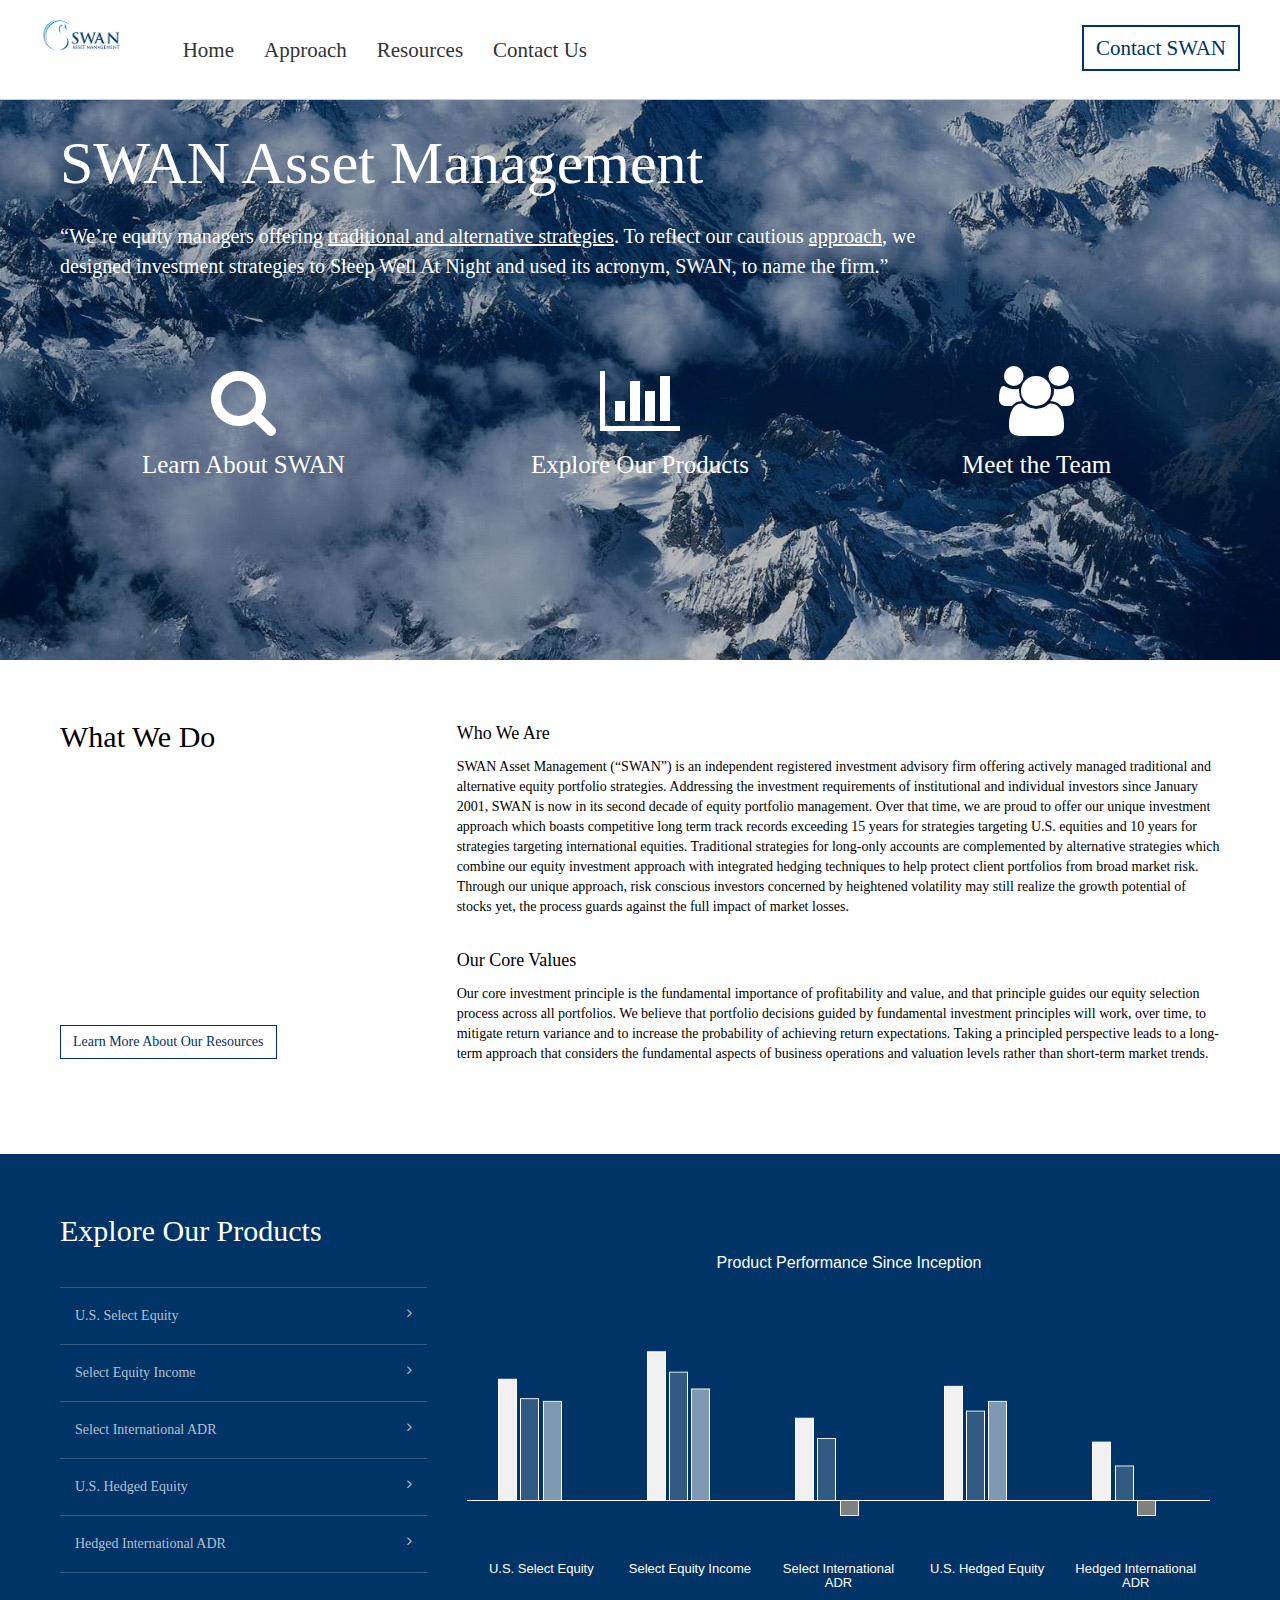
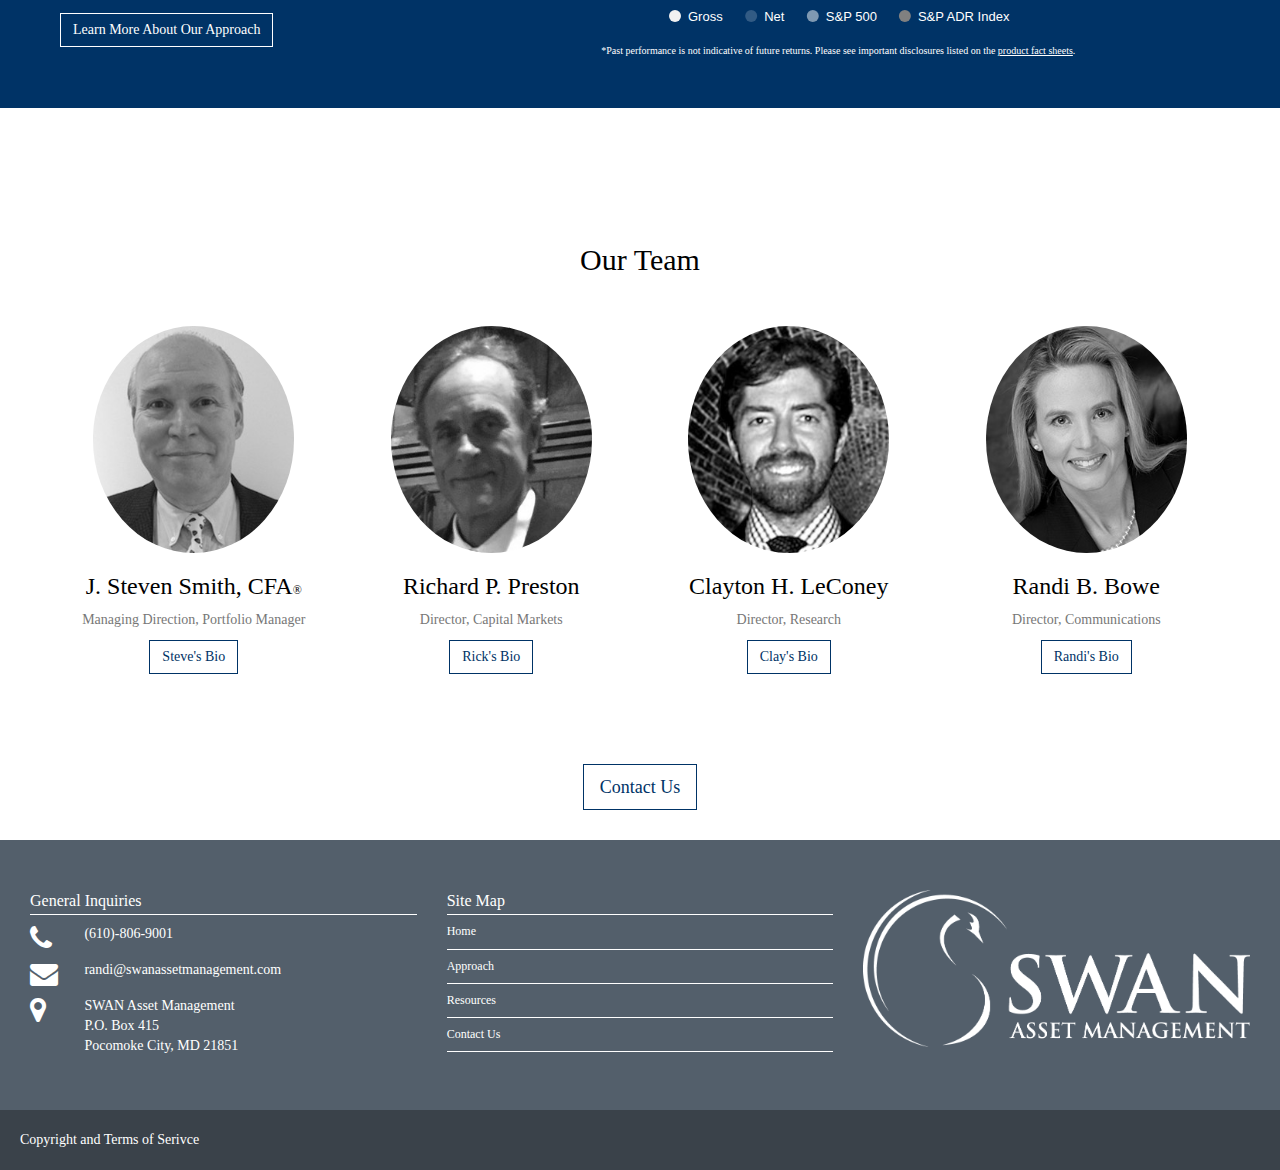
<file: index.html>
<!DOCTYPE html>
<html lang="en">
<head>
    <meta charset="utf-8">
    <meta http-equiv="X-UA-Compatible" content="IE=edge">
    <meta name="viewport" content="width=device-width, initial-scale=1">
    <!-- The above 3 meta tags *must* come first in the head; any other head content must come *after* these tags -->
    <meta name="description" content="">
    <meta name="author" content="">
    <!--<link rel="apple-touch-icon" sizes="57x57" href="/apple-icon-57x57.png">-->
    <!--<link rel="apple-touch-icon" sizes="60x60" href="/apple-icon-60x60.png">-->
    <!--<link rel="apple-touch-icon" sizes="72x72" href="/apple-icon-72x72.png">-->
    <!--<link rel="apple-touch-icon" sizes="76x76" href="/apple-icon-76x76.png">-->
    <!--<link rel="apple-touch-icon" sizes="114x114" href="/apple-icon-114x114.png">-->
    <!--<link rel="apple-touch-icon" sizes="120x120" href="/apple-icon-120x120.png">-->
    <!--<link rel="apple-touch-icon" sizes="144x144" href="/apple-icon-144x144.png">-->
    <!--<link rel="apple-touch-icon" sizes="152x152" href="/apple-icon-152x152.png">-->
    <!--<link rel="apple-touch-icon" sizes="180x180" href="/apple-icon-180x180.png">-->
    <!--<link rel="icon" type="image/png" sizes="192x192"  href="/android-icon-192x192.png">-->
    <!--<link rel="icon" type="image/png" sizes="32x32" href="/favicon-32x32.png">-->
    <!--<link rel="icon" type="image/png" sizes="96x96" href="/favicon-96x96.png">-->
    <!--<link rel="icon" type="image/png" sizes="16x16" href="/favicon-16x16.png">-->
    <!--<link rel="manifest" href="/manifest.json">-->
    <!--<meta name="msapplication-TileColor" content="#ffffff">-->
    <!--<meta name="msapplication-TileImage" content="/ms-icon-144x144.png">-->
    <!--<meta name="theme-color" content="#ffffff">-->

    <title>SWAN Asset Management</title>

    <!-- Bootstrap core CSS -->
    <link href="css/reset.css" rel="stylesheet">
    <!--<link href="https://fonts.googleapis.com/css?family=Roboto:300,400" rel="stylesheet">-->
    <link href="libraries/font-awesome/css/font-awesome.min.css" rel="stylesheet">
    <link href="css/bootstrap.min.css" rel="stylesheet">
    <link href="css/swan-styles.css" rel="stylesheet">
    <style>
        .data .col-sm-8 {
            position: relative;
        }
        .se-bio {
            position: absolute;
            background: #003366;
            right:20px;
            top:100px;
            width:72%;
            padding:10px 10px 10px 10px;
        }
    </style>
</head>

<body>

<nav id="mainNav" class="navbar navbar-default navbar-fixed-top">
    <div class="container-fluid" style="padding:0 40px;">
        <!-- Brand and toggle get grouped for better mobile display -->
        <div class="navbar-header">
            <button type="button" class="navbar-toggle collapsed" data-toggle="collapse" data-target="#bs-example-navbar-collapse-1">
                <span class="sr-only">Toggle navigation</span>
                <span class="icon-bar"></span>
                <span class="icon-bar"></span>
                <span class="icon-bar"></span>
            </button>
            <a class="navbar-brand page-scroll" href="/index.html"><img height="40px" src="img/swan-logos/Swan.png"></a>
        </div>

        <!-- Collect the nav links, forms, and other content for toggling -->
        <div class="collapse navbar-collapse" id="bs-example-navbar-collapse-1">
            <ul class="nav navbar-nav navbar-left">
                <li>
                    <a href="index.html">Home</a>
                </li>
                <li>
                    <a href="approach.html">Approach</a>
                </li>
                <li>
                    <a href="resources.html">Resources</a>
                </li>
                <li>
                    <a href="contactus.html">Contact Us</a>
                </li>
            </ul>
            <a class="btn btn-primary navButton pull-right" href="contactus.html" role="button">Contact SWAN</a>
        </div>
        <!-- /.navbar-collapse -->
    </div>
    <!-- /.container-fluid -->
</nav>
<div class="container-fluid">
    <div class="jumbotron jumbotron-main">
        <div class="row" style="margin-top: 50px;">
            <div class="col-lg-12">
                <h2>SWAN Asset Management</h2>


                    <!--<h3> <span>S</span>leep <span>W</span>ell-->
                        <!--<span>A</span>t <span>N</span>ight</h3>-->
            </div>
        </div>

        <div class="row">
            <div style="margin-top: 0em;" class="col-sm-9 text-left pull-left">
                <h4>“We’re equity managers offering <a style="color: white; text-decoration: underline" href="approach.html">
                    traditional and alternative strategies</a>.  To reflect our cautious
                    <a style="color: white; text-decoration: underline" href="approach.html">approach</a>, we designed investment strategies to Sleep Well At Night and used its acronym, SWAN, to name the firm.”
                </h4>

                <!--<h4 class="col-sm-6 text-right pull-right" style="padding-right:0;">-->
                      <!-- - Steve Smith, CFA-->
                    <!--<br>-->
                    <!--Founder and Managing Principal-->
                <!--</h4>-->
            </div>
        </div>

        <div class="row index-nav">
            <div class="col-sm-4 text-center"> <a style="color: white; text-decoration: none;" href="#whatWeDo">
                <i class="fa fa-search fa-5x"></i>
                <h2>Learn About SWAN</h2></a>
            </div>
            <div class="col-sm-4 text-center"> <a style="color: white; text-decoration: none;" href="#explore">
                <i class="fa fa-bar-chart fa-5x"></i>
                <h2>Explore Our Products</h2></a>
            </div>
            <div class="col-sm-4 text-center"> <a style="color: white; text-decoration: none;" href="#ourTeam">
                <i class="fa fa-users fa-5x"></i></a>
                <h2>Meet the Team</h2>
            </div>
        </div>
        <!--<div class="row">-->
            <!--<ul class="nav nav-pills nav-justified text-center">-->
                <!--<li>-->
                    <!--<p id="iconicWord">swan</p>-->
                    <!--<br>-->
                    <!--<h2>Learn About Us</h2>-->
                    <!--<br>-->
                <!--</li>-->
                <!--<li>-->
                    <!--<img src="img/chart.png">-->
                    <!--<h2>Explore the Data</h2>-->
                    <!--<br>-->
                <!--</li>-->
                <!--<li>-->
                    <!--<img src="img/team.png" alt="team icon">-->
                    <!--<h2>Meet the Team</h2>-->
                    <!--<br>-->
                <!--</li>-->
            <!--</ul>-->
        <!--</div>-->
    </div>
    <!--<div class="divider"></div>-->
    <div class="section bg-secondary aboutus">
        <div id="whatWeDo" class="row">
            <div class="col-sm-4">
                <h2>What We Do</h2>
                <!--<img src="img/swan-logos/Logo.png" alt="" style="width:70%;margin-top:20px;">-->
            </div>
            <div class="col-sm-8 text-left">
                <!--<div class="panel panel-default panel-quote">-->
                    <!--<div class="panel-body">-->
                        <!--<h4>“We’re equity managers offering <a href="approach.html">traditional and alternative strategies.</a>  To reflect our cautious <a href="approach.html">approach,</a> we designed investment strategies to Sleep Well At Night and used its acronym, swan, to name the firm.”-->

                        <!--&lt;!&ndash;<h4>“When we built this investment <a href="approach.html">approach,</a> we needed to incorporate downside protection to preserve our client’s capital during downside events. So, we put our objective right into the name of the firm; swan Asset Management, investments to Sleep Well At Night.”&ndash;&gt;-->
                            <!--<br>-->
                            <!--<span class="pull-right">-Steve Smith, CFA Managing Principal</span></h4>-->
                    <!--</div>-->
                <!--</div>-->
                <h4 style="font-weight: 400;">Who We Are</h4>
                <p>
                    SWAN Asset Management (“SWAN”) is an independent registered investment advisory firm offering actively managed traditional and alternative equity portfolio strategies.  Addressing the investment requirements of institutional and individual investors since January 2001, SWAN is now in its second decade of equity portfolio management.  Over that time, we are proud to offer our unique investment approach which boasts competitive long term track records exceeding 15 years for strategies targeting U.S. equities and 10 years for strategies targeting international equities.

                    Traditional strategies for long-only accounts are complemented by alternative strategies which combine our equity investment approach with integrated hedging techniques to help protect client portfolios from broad market risk.  Through our unique approach, risk conscious investors concerned by heightened volatility may still realize the growth potential of stocks yet, the process guards against the full impact of market losses.

                    <br>
                    <br>
                </p>
                <!--<p>-->
                    <!--swan Asset Management <b>registered investment advisor</b> is an active equity manager of traditional and alternative investment strategies. The firm began managing its first client account in January 2001 and has since complieled long term, multi year composite tract records for five equity offerings.-->
                    <!--Now in our second decage, swan is actively marketing its-->
                    <!--unique strategies to address the investment requirements of institutional and individual-->
                    <!--investors. Our portfolios are designed for risk-averse investors to realize the growth-->
                    <!--potential of stocks but guard against the full impact of market losses. Traditional equity-->
                    <!--portfolios include attractively priced stocks of consistently profitable companies.-->
                    <!--High-yielding stock portfolios are available for investors who prefer significant levels-->
                    <!--of income from their equity accounts.-->
                    <!--<br>-->
                <!--</p>-->
                <h4 style="font-weight: 400;">Our Core Values</h4>
                <p>
                    Our core investment principle is the fundamental importance of profitability
                    and value, and that principle guides our equity selection process across all portfolios.
                    We believe that portfolio decisions guided by fundamental investment principles will
                    work, over time, to mitigate return variance and to increase the probability of
                    achieving return expectations.  Taking a principled perspective leads to a
                    long-term approach that considers the fundamental aspects of business operations
                    and valuation levels rather than short-term market trends.

                </p>
                <!--<p>-->
                    <!--<br>-->
                    <!--swan was established by Steve Smith, CFA. Steve is the lead manager and the architect of the investment methodology for all swan Strategies,-->
                    <!--organized to be flexible and responsive. Our investment approach allows us to meet-->
                    <!--your specific needs and individual preferences, while recognizing the differing objectives of-->
                    <!--taxable and tax-exempt investors. We align our interests with yours by investing our personal-->
                    <!--assets in the same strategies we offer to clients.-->
                <!--</p>-->
            </div>
        </div>
        <a class="btn btn-primary servicesButton" href="resources.html">Learn More About Our Resources</a>
    </div>
    <div class="section bg-primary data">
        <div id="explore" class="row">

            <div class="col-sm-4">
                <h2>Explore Our Products</h2>
                <div class="list-group">
                    <a href="javascript:void(0)" class="list-group-item select-equity" id="1">U.S. Select Equity <i class="fa fa-angle-right"></i></a>
                    <a href="javascript:void(0)" class="list-group-item select-income" id="2">Select Equity Income<i class="fa fa-angle-right"></i></a>
                    <a href="javascript:void(0)" class="list-group-item int-adr" id="3">Select International ADR<i class="fa fa-angle-right"></i></a>
                    <a href="javascript:void(0)" class="list-group-item hedged-equity" id="4">U.S. Hedged Equity<i class="fa fa-angle-right"></i></a>
                    <a href="javascript:void(0)" class="list-group-item hedged-adr" id="5">Hedged International ADR<i class="fa fa-angle-right"></i></a>
                </div>
                <a class="btn btn-default" href="approach.html">Learn More About Our Approach</a>
            </div>
            <div class="col-sm-8">
                <div id="main-chart" style="min-width: 310px; height: 400px;width: 100%; margin: 0 auto;margin-top:30px;"></div>
                <div class="se-bio bio-1" style="display: none;">
                    <p><b>Performance since September, 30th 2016</b></p>
                    Our core equity investment approach highlighting the fundamental
                    importance of profitability and value.  We seek to invest in economically
                    profitable, well managed businesses with meaningful competitive advantages and
                    on purchasing these companies at prices below their intrinsic values.  Returns
                    are typically derived from capital appreciation with yields that generally
                    approximate market levels.
                    <a href="javascript:void(0)" class="show-all" style="display:block;color:white;margin-top:5px;font-size:18px;"><i class="fa fa-chevron-circle-left fa-1x"></i> Go Back to Full Chart</a>
                </div>
                <div class="se-bio bio-2" style="display: none;">
                    <p><b>Performance since September, 30th 2016</b></p>
                    Follows a similar fundamental equity strategy as U.S. Select Equity, but there is an additional requirement for substantial income. These portfolios are designed to provide returns with a significant contribution from income based on a steady progression of rising dividend payments. The emphasis is placed much more on income than on growth. Yields on Select Equity Income portfolios are typically much higher than market levels.

                    <a href="javascript:void(0)" class="show-all" style="display:block;color:white;margin-top:5px;font-size:18px;"><i class="fa fa-chevron-circle-left fa-1x"></i> Go Back to Full Chart</a>
                </div>
                <div class="se-bio bio-3" style="display: none;">
                    <p><b>Performance since September, 30th 2016</b></p>
                    Adheres to our fundamental approach emphasizing investments in economic profitability and intrinsic value while constructing portfolios of American Depositary Receipts (ADRs) of non US large companies domiciled in developed markets. Returns on Select International ADR portfolios are usually derived from growth more than income, with yields that typically approximate market levels.

                    <a href="javascript:void(0)" class="show-all" style="display:block;color:white;margin-top:5px;font-size:18px;"><i class="fa fa-chevron-circle-left fa-1x"></i> Go Back to Full Chart</a>
                </div>
                <div class="se-bio bio-4" style="display: none;">
                    <p><b>Performance since September, 30th 2016</b></p>
                    A strategy where equity investments remain hedged against broad market risk to prevent significant losses during volatile markets.  Return stability is the goal. Our objective is to produce returns that reflect the lower volatility characteristics of bonds yet has the ability to capture higher appreciation characteristics of stocks. Margin, or leverage in the form of borrowed funds, is never used.

                    <a href="javascript:void(0)" class="show-all" style="display:block;color:white;margin-top:5px;font-size:18px;"><i class="fa fa-chevron-circle-left fa-1x"></i> Go Back to Full Chart</a>
                </div>
                <div class="se-bio bio-5" style="display: none;">
                    <p><b>Performance since September, 30th 2016</b></p>
                    The strategy follows a similar investment approach as the SWAN’s Select International ADR but the portfolio remains hedged against the broad market to prevent significant losses during volatile periods. Return stability is the goal and investors can expect participation in rising markets without realizing significant losses during market downturns should result from this strategy.  Margin or leverage in the form of borrowed funds, is never used.

                    <a href="javascript:void(0)" class="show-all" style="display:block;color:white;margin-top:5px;font-size:18px;"><i class="fa fa-chevron-circle-left fa-1x"></i> Go Back to Full Chart</a>
                </div>
                <p class="text-muted text-center" style="color:white;font-weight: 100;font-size:10px;">*Past performance is not indicative of future returns. Please see important disclosures listed on the <a href="resources.html" style="text-decoration: underline;color: white;">product fact sheets</a>.

                </p>
            </div>
        </div>
    </div>
    <div id="ourTeam" class="section bg-secondary team text-center">
        <h2 class="text-center">Our Team</h2>
        <div class="row text-center">
            <div class="col-sm-3">
                <img src="img/smith.jpg" alt="Photo of Fn/Ln" class="img-circle" width="75%">
                <h3>J. Steven Smith, CFA<span style="font-size: .5em;">&#174;</span></h3>
                <!--<h4 style="margin:0;">Managing Director</h4>-->
                <p class="text-muted">Managing Direction, Portfolio Manager</p>
            </div>
            <div class="col-sm-3">
                <img src="img/preston.jpg" alt="Photo of Fn/Ln" class="img-circle" width="75%">
                <h3>Richard P. Preston</h3>
                <p class="text-muted">Director, Capital Markets</p>
                <!--<h4 style="margin:0;">Director</h4>-->
            </div>
            <div class="col-sm-3">
                <img src="img/leconey2.jpg" alt="Photo of Fn/Ln" class="img-circle" width="75%">
                <h3>Clayton H. LeConey</h3>
                <p class="text-muted">Director, Research</p>
            </div>
            <div class="col-sm-3">
                <img src="img/bowe.jpg" alt="Photo of Fn/Ln" class="img-circle" width="75%">
                <h3>Randi B. Bowe</h3>
                <p class="text-muted">Director, Communications</p>
            </div>
        </div>


        <div class="row text-center">

                <div class="col-sm-3">
                    <p>
                        <button class="btn btn-primary" type="button" data-toggle="collapse" data-target="#steveBio" aria-expanded="false" aria-controls="steveBio">
                            Steve's Bio
                        </button>
                    </p>
                    <div class="collapse" id="steveBio">
                        <div class="card card-block text-left">
                            Steve is the founder of SWAN Asset Management and lead manager for all strategies. Including his present role, Steve compiled nearly 40 years of experience in securities analysis, corporate valuation and portfolio management as an investment committee member at Nuveen Investments in Radnor, PA; investment banker at Morgan Stanley and at Shearson Lehman Brothers; and Treasurer at Harman International Industries.
                            <br>
                            <br>
                            Steve received his BA in Economics from Williams College and earned an MBA from the Tuck School of Business at Dartmouth.

                        </div>
                    </div>
                </div>
                <div class="col-sm-3">
                    <p>
                        <button class="btn btn-primary" type="button" data-toggle="collapse" data-target="#rickBio" aria-expanded="false" aria-controls="rickBio">
                            Rick's Bio
                        </button>
                    </p>
                    <div class="collapse" id="rickBio">
                        <div class="card card-block text-left">
                            Rick has responsibility for marketing the firm’s investment services and assisting with portfolio management efforts.  He has been involved in the securities industry for more than 30 years, most recently as First Vice President at Wells Fargo Advisors and as Manager of the First Union Securities office in Augusta, GA. He continues to serve as a FINRA Registered Arbitrator.
                            <br>
                            <br>
                            Rick is a lifelong tennis player. He won an SEC doubles title at the University of Tennessee and was recently national court tennis champion in the 60-year-old age group. From 2004 to 2014, he was president of the Aiken Tennis Club.

                        </div>
                    </div>
                </div>
                <div class="col-sm-3">
                    <p>
                        <button class="btn btn-primary" type="button" data-toggle="collapse" data-target="#clayBio" aria-expanded="false" aria-controls="clayBio">
                            Clay's Bio
                        </button>
                    </p>
                    <div class="collapse" id="clayBio">
                        <div class="card card-block text-left">
                            Clay is a member of the research team at SWAN with an additional focus on developing the firm’s institutional presence.  Prior to joining SWAN, he held wide-ranging responsibilities in legal, investment and marketing roles including research at Capital Health Partners and U.S. business development for Project Brokers, a FinTech consulting firm.  He recently worked as Vice President overseeing sales, marketing and operations at the biotech / healthcare investment fund Wainscott Capital Partners.
                            <br>
                            <br>
                            Clay received his BA in Political Science from Georgetown University and earned a JD from Fordham University School of Law.
                        </div>
                    </div>
                </div>
                <div class="col-sm-3">
                    <p>
                        <button class="btn btn-primary" type="button" data-toggle="collapse" data-target="#randiBio" aria-expanded="false" aria-controls="randiBio">
                            Randi's Bio
                        </button>
                    </p>
                    <div class="collapse" id="randiBio">
                        <div class="card card-block text-left">
                            Randi is responsible for all communications and client service efforts at SWAN.  She manages internal marketing and sales initiatives along with new account administration. Previously, Randi worked in marketing and communication roles for the equity and fixed income investment management firm Lord Abbett and for the publishing and financial information firm Dow Jones, parent company of The Wall Street Journal, Barron’s and MarketWatch.
                            <br>
                            <br>
                            Randi received her BA in Business Marketing from Brock University in Ontario, Canada and earned a Certificate in Graphic Design and Advertising from the Parsons School of Design in New York.
                        </div>
                    </div>
                </div>
            </div>
        </div>
        <div class="text-center" style="margin-top:20px; margin-bottom: 30px;">
            <a href="contactus.html" class="btn btn-primary btn-lg">Contact Us</a>
        </div>
    </div>

</div>
<footer class="footer">
    <div class="footer-wrapper">
        <div class="row">
            <div class="col-sm-4 general">
                <div class="footer-heading">General Inquiries</div>
                <div class="footer-general row">
                    <div class="col-xs-2 text-left">
                        <i class="fa fa-phone fa-2x"></i>
                    </div>
                    <div class="col-xs-10 no-padding-left">
                        (610)-806-9001
                    </div>
                </div>
                <div class="footer-general row">
                    <div class="col-xs-2 text-left">
                        <i class="fa fa-envelope fa-2x"></i>
                    </div>
                    <div class="col-xs-10 no-padding-left">
                        <a href="mailto:wanda@swanassetmanagement.com" class="ftr">randi@swanassetmanagement.com</a>
                    </div>
                </div>
                <div class="footer-general row">
                    <div class="col-xs-2 text-left">
                        <i class="fa fa-map-marker fa-2x"></i>
                    </div>
                    <div class="col-xs-10 no-padding-left">
                        SWAN Asset Management<br>
                        P.O. Box 415<br>
                        Pocomoke City, MD 21851
                    </div>
                </div>

            </div>

            <div class="col-sm-4">
                <div class="footer-heading">Site Map</div>
                <div class="footer-text"><a href="index.html" class="ftr">Home</a></div>
                <div class="footer-text"><a href="approach.html" class="ftr">Approach</a></div>
                <div class="footer-text"><a href="resources.html" class="ftr">Resources</a></div>
                <div class="footer-text"><a href="contactus.html" class="ftr">Contact Us</a></div>
            </div>

            <div class="col-sm-4">
                <div style="margin: 0 0 0 0;color: white;">
                    <img src="img/swan-logos/Swan-all-white.png" style="width:100%;" alt="swan">
                    <!--<h4>"We let you sleep well at night in a world of uncertainty"</h4>-->
                </div>
            </div>
        </div>
        <!--<div class="container">-->
            <!---->

            <!--&lt;!&ndash;<div class="row">&ndash;&gt;-->
                <!--&lt;!&ndash;<div class="col-lg-12" style="text-align: center;color: #ffffff;">&ndash;&gt;-->
                    <!--&lt;!&ndash;<div style="font-size:9pt;padding: 30px 0 10px 0">Copyright and Terms of Service</div>&ndash;&gt;-->
                <!--&lt;!&ndash;</div>&ndash;&gt;-->
            <!--&lt;!&ndash;</div>&ndash;&gt;-->

        <!--</div>-->

    </div>
    <div class="footer-banner">
        <div class="row">
            <div class="col-sm-4">
                <p style="margin:0;">Copyright and Terms of Serivce</p>
            </div>
            <div class="col-sm-8 text-right">
                <!--<p>CSSI Information</p>-->
            </div>
        </div>
    </div>
</footer>


<!-- Bootstrap core JavaScript
================================================== -->
<!-- Placed at the end of the document so the pages load faster -->
<script src="js/jquery-2.1.4.js"></script>
<!--<script>window.jQuery || document.write('<script src="../../assets/js/vendor/jquery.min.js"><\/script>')</script>-->
<script src="js/bootstrap.min.js"></script>
<script src="js/highcharts.js"></script>

<!-- IE10 viewport hack for Surface/desktop Windows 8 bug -->
<!--<script src="../../assets/js/ie10-viewport-bug-workaround.js"></script>-->

<script>
    $(function () {

        $('#mainNav').affix({
            offset: {
                top: 100
            }
        });

        var chart;
        $(document).ready(function() {
            chart = new Highcharts.Chart({
                chart: {
                    backgroundColor:'rgba(255, 255, 255, 0.0)',
                    type: 'column',
                    renderTo: 'main-chart'
                },
                colors: ['#f1f1f1', '#325b84', '#7f99b2', '#ccd6e0'],
                title: {
                    text: 'Product Performance Since Inception',
                    x: 10,
                    style: {
                        color: '#fff',
                        font: '300 16px "Helvetica Neue", Verdana, sans-serif'
                    }
                },
                xAxis: {
                    categories: ['U.S. Select Equity', 'Select Equity Income', 'Select International ADR', 'U.S. Hedged Equity', 'Hedged International ADR'],
                    labels: {
                        style: {
                            color: '#fff',
                            font: '300 13px "Helvetica Neue", Verdana, sans-serif'
                        }
                    },
                    lineWidth: 0,
                    minorGridLineWidth: 0,
                    lineColor: 'transparent',
                    minorTickLength: 0,
                    tickLength: 0
                },
                yAxis: {
                    title: {
                        text: null
                    },
                    labels: {
                        enabled: false
                    },
                    gridLineColor: 'transparent',
                    plotLines: [{
                        value: 0,
                        width: 1,
                        color: '#fff'
                    }]
                },
                tooltip: {
                    valueSuffix: '%'
                },
                legend: {
                    borderWidth: 0,
                    itemStyle: {
                        color: '#fff',
                        font: '300 13px "Helvetica Neue", Verdana, sans-serif'
                    }
                },
                credits: {
                    enabled: false
                },
                series: [{
                    name: 'Gross',
                    data: [6.41,7.84,4.34,6.05,3.11],
                    index: 1
                }, {
                    name: 'Net',
                    data: [5.36,6.77,3.30,4.74,1.83],
                    index: 2
                }, {
                    name: 'S&P 500',
                    data: [{y:5.22, name:'S&P 500'},{y:5.88, name:'S&P 500'},{y:-0.79, color: 'grey', name:'S&P ADR Index'},{y:5.22, name:'S&P 500'},{y:-0.79, color: 'grey', name:'S&P ADR Index'}],
                    index: 3
                }, {
                    name: 'S&P ADR Index',
                    color: 'grey'
                }]
            });
            $(".show-all").click(function(){
                $('.se-bio').hide();
                chart.series[0].update({
                    data: [6.41,7.84,4.34,6.05,3.11]
                });
                chart.series[1].update({
                    data: [5.36,6.77,3.30,4.74,1.83]
                });
                chart.series[2].update({
                    name: 'S&P 500',
                    data: [{y:5.22, name:'S&P 500'},{y:5.88, name:'S&P 500'},{y:-0.79, color: 'grey', name:'S&P ADR Index'},{y:5.22, name:'S&P 500'},{y:-0.79, color: 'grey', name:'S&P ADR Index'}]
                });
                chart.xAxis[0].update({
                    categories: ['U.S. Select Equity', 'Select Equity Income', 'Select International ADR', 'U.S. Hedged Equity', 'Hedged International ADR']
                });
            });
            $("#1").click(function(){
                chart.series[0].update({
                    data: [6.41,0,0,0,0]
                });
                chart.series[1].update({
                    data: [5.36,0,0,0,0]
                });
                chart.series[2].update({
                    name: 'S&P 500',
                    data: [{y:5.22, name:'S&P 500'},0,0,0,0]
                });
                chart.xAxis[0].update({
                    categories: ['U.S. Select Equity', '', '', '', '']
                });
                $('.se-bio').hide();
                $('.bio-1').show();
            });
            $("#2").click(function(){
                chart.series[0].update({
                    data: [7.48,0,0,0,0]
                });
                chart.series[1].update({
                    data: [6.77,0,0,0,0]
                });
                chart.series[2].update({
                    name: 'S&P 500',
                    data: [{y:5.88, name:'S&P 500'},0,0,0,0]
                });
                chart.xAxis[0].update({
                    categories: ['Select Equity Income', '', '', '', '']
                });
                $('.se-bio').hide();
                $('.bio-2').show();
            });
            $("#3").click(function(){
                chart.series[0].update({
                    data: [4.34,0,0,0,0]
                });
                chart.series[1].update({
                    data: [3.30,0,0,0,0]
                });
                chart.series[2].update({
                    name: 'S&P ADR Index',
                    data: [{y:-0.79, color: 'grey', name:'S&P ADR Index'},0,0,0,0]
                });
                chart.xAxis[0].update({
                    categories: ['Select International ADR', '', '', '', '']
                });
                $('.se-bio').hide();
                $('.bio-3').show();
            });
            $("#4").click(function(){
                chart.series[0].update({
                    data: [6.05,0,0,0,0]
                });
                chart.series[1].update({
                    data: [4.74,0,0,0,0]
                });
                chart.series[2].update({
                    name: 'S&P 500',
                    data: [{y:5.22, name:'S&P 500'},0,0,0,0]
                });
                chart.xAxis[0].update({
                    categories: ['U.S. Hedged Equity', '', '', '', '']
                });
                $('.se-bio').hide();
                $('.bio-4').show();
            });
            $("#5").click(function(){
                chart.series[0].update({
                    data: [3.11,0,0,0,0]
                });
                chart.series[1].update({
                    data: [1.83,0,0,0,0]
                });
                chart.series[2].update({
                    name: 'S&P ADR Index',
                    data: [{y:-0.79, color: 'grey', name:'S&P ADR Index'},0,0,0,0]
                });
                chart.xAxis[0].update({
                    categories: ['Hedged International ADR', '', '', '', '']
                });
                $('.se-bio').hide();
                $('.bio-5').show();
            });
        });
    });
</script>
</body>
</html>
</file>
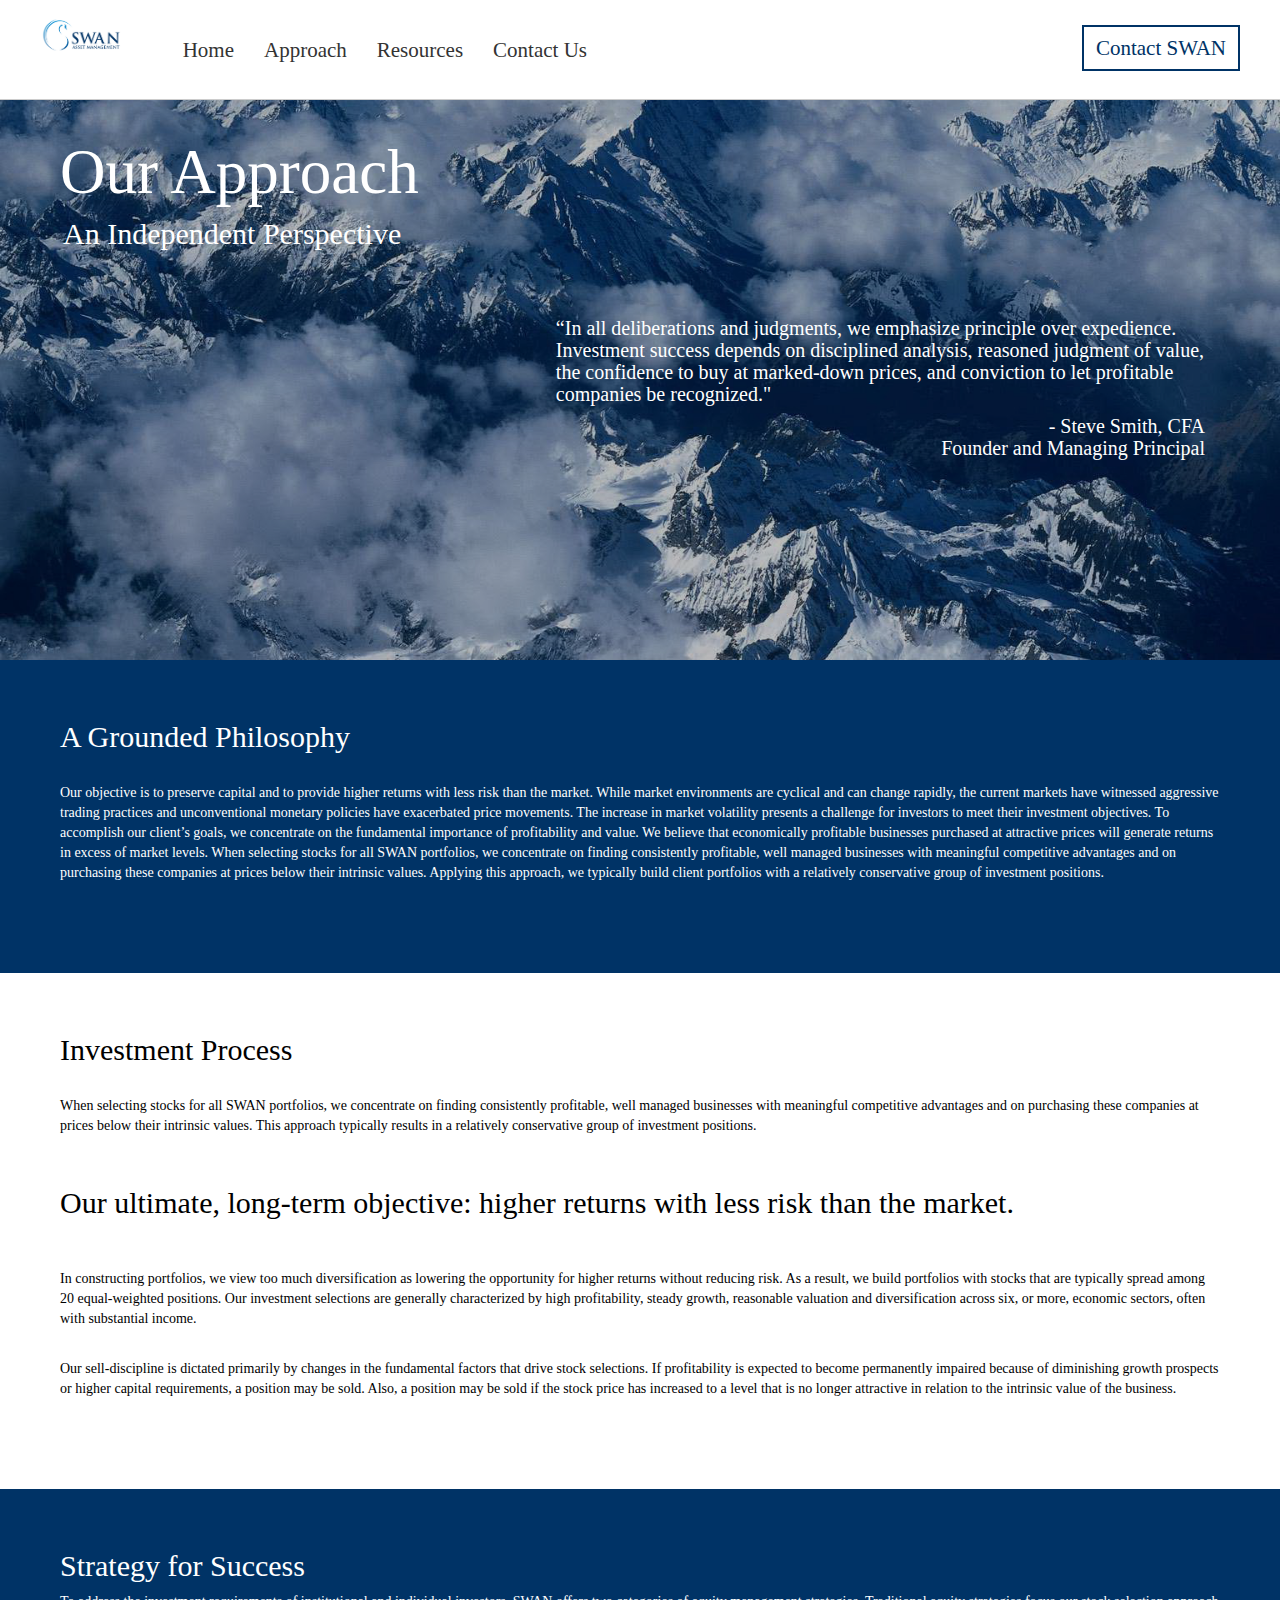
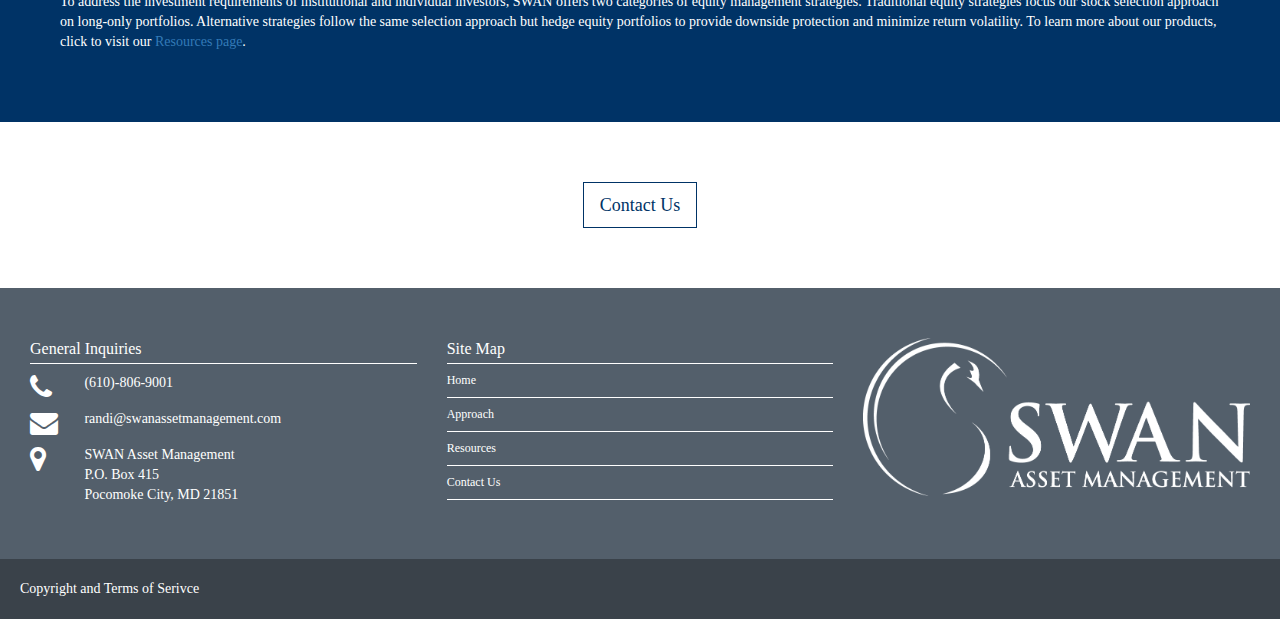
<file: approach.html>
<!DOCTYPE html>
<html lang="en">
<head>
    <meta charset="utf-8">
    <meta http-equiv="X-UA-Compatible" content="IE=edge">
    <meta name="viewport" content="width=device-width, initial-scale=1">
    <!-- The above 3 meta tags *must* come first in the head; any other head content must come *after* these tags -->
    <meta name="description" content="">
    <meta name="author" content="">
    <!--<link rel="apple-touch-icon" sizes="57x57" href="/apple-icon-57x57.png">-->
    <!--<link rel="apple-touch-icon" sizes="60x60" href="/apple-icon-60x60.png">-->
    <!--<link rel="apple-touch-icon" sizes="72x72" href="/apple-icon-72x72.png">-->
    <!--<link rel="apple-touch-icon" sizes="76x76" href="/apple-icon-76x76.png">-->
    <!--<link rel="apple-touch-icon" sizes="114x114" href="/apple-icon-114x114.png">-->
    <!--<link rel="apple-touch-icon" sizes="120x120" href="/apple-icon-120x120.png">-->
    <!--<link rel="apple-touch-icon" sizes="144x144" href="/apple-icon-144x144.png">-->
    <!--<link rel="apple-touch-icon" sizes="152x152" href="/apple-icon-152x152.png">-->
    <!--<link rel="apple-touch-icon" sizes="180x180" href="/apple-icon-180x180.png">-->
    <!--<link rel="icon" type="image/png" sizes="192x192"  href="/android-icon-192x192.png">-->
    <!--<link rel="icon" type="image/png" sizes="32x32" href="/favicon-32x32.png">-->
    <!--<link rel="icon" type="image/png" sizes="96x96" href="/favicon-96x96.png">-->
    <!--<link rel="icon" type="image/png" sizes="16x16" href="/favicon-16x16.png">-->
    <!--<link rel="manifest" href="/manifest.json">-->
    <!--<meta name="msapplication-TileColor" content="#ffffff">-->
    <!--<meta name="msapplication-TileImage" content="/ms-icon-144x144.png">-->
    <!--<meta name="theme-color" content="#ffffff">-->

    <title>SWAN Asset Management</title>

    <!-- Bootstrap core CSS -->
    <link href="css/reset.css" rel="stylesheet">
    <!--<link href="https://fonts.googleapis.com/css?family=Roboto:300,400" rel="stylesheet">-->
    <link href="libraries/font-awesome/css/font-awesome.min.css" rel="stylesheet">
    <link href="css/bootstrap.min.css" rel="stylesheet">
    <link href="css/swan-styles.css" rel="stylesheet">
</head>

<body>

<nav id="mainNav" class="navbar navbar-default navbar-fixed-top">
    <div class="container-fluid" style="padding:0 40px;">
        <!-- Brand and toggle get grouped for better mobile display -->
        <div class="navbar-header">
            <button type="button" class="navbar-toggle collapsed" data-toggle="collapse" data-target="#bs-example-navbar-collapse-1">
                <span class="sr-only">Toggle navigation</span>
                <span class="icon-bar"></span>
                <span class="icon-bar"></span>
                <span class="icon-bar"></span>
            </button>
            <a class="navbar-brand page-scroll" href="/index.html"><img height="40px" src="img/swan-logos/Swan.png"></a>
        </div>

        <!-- Collect the nav links, forms, and other content for toggling -->
        <div class="collapse navbar-collapse" id="bs-example-navbar-collapse-1">
            <ul class="nav navbar-nav navbar-left">
                <li>
                    <a href="index.html">Home</a>
                </li>
                <li>
                    <a href="approach.html">Approach</a>
                </li>
                <li>
                    <a href="resources.html">Resources</a>
                </li>
                <li>
                    <a href="contactus.html">Contact Us</a>
                </li>
            </ul>
            <a class="btn btn-primary navButton pull-right" href="contactus.html" role="button">Contact SWAN</a>
        </div>
        <!-- /.navbar-collapse -->
    </div>
    <!-- /.container-fluid -->
</nav>

<!-- Begin page content -->
<div class="container-fluid">
    <div class="jumbotron jumbotron-approach" style="margin-bottom: 0px;">
        <div class="row" style="margin-top: 30px;">
            <div class="col-lg-6">
                <h1>Our Approach</h1>
                <h2 style="margin-left: 3px;">An Independent Perspective</h2>
                <!--<br>-->
                <!--<br>-->
                <!--<br>-->
                <!--<br>-->


            </div>
            <div class="col-sm-7 text-left pull-right">
                <h3>“In all deliberations and judgments, we emphasize principle over expedience. Investment success depends on disciplined analysis, reasoned judgment of value, the confidence to buy at marked-down prices, and conviction to let profitable companies be recognized."

                <h3 class="col-sm-7 text-right pull-right">
                    - Steve Smith, CFA
                    <br>
                    Founder and Managing Principal
                </h3>
            </div>
        </div>
    </div>
    <div class="section bg-primary">
        <div class="row">
            <div class="col-lg-12">
                <h2>A Grounded Philosophy</h2>
                <br>
                <p>
                    Our objective is to preserve capital and to provide higher returns with less risk than the market. While market environments are cyclical and can change rapidly, the current markets have witnessed aggressive trading practices and unconventional monetary policies have exacerbated price movements.  The increase in market volatility presents a challenge for investors to meet their investment objectives. To accomplish our client’s goals, we concentrate on the fundamental importance of profitability and value.  We believe that economically profitable businesses purchased at attractive prices will generate returns in excess of market levels.  When selecting stocks for all SWAN portfolios, we concentrate on finding consistently profitable, well managed businesses with meaningful competitive advantages and on purchasing these companies at prices below their intrinsic values. Applying this approach, we typically build client portfolios with a relatively conservative group of investment positions.
                </p>
                <br>
                <!--<p>With this in mind, we set out to build portfolios which can preserve capital during market drawdowns in order to capture our ultimate, long-term objective: higher returns with less risk than the market. SWAN invests client portfolios with the philosophy that all investment decisions must be guided by fundamental investment principles, emphasize profitability, value and income when selecting stocks and finally, construct high conviction portfolios.-->
                <!--</p>-->
            </div>
        </div>
    </div>
    <div class="section bg-secondary aboutus">
        <div class="row">
            <div class="col-sm-12">
                <h2>Investment Process</h2>
                <br>
                <p>When selecting stocks for all
                    SWAN portfolios, we concentrate on finding consistently profitable, well managed businesses with meaningful competitive
                    advantages and on purchasing these companies at prices below their intrinsic values. This approach typically results in a
                    relatively conservative group of investment positions.
                </p>
                <!--<p>In our view, excess returns are earned by investing ahead of the market, not following its trends. To accomplish this goal,-->
                    <!--we concentrate on the fundamental importance of profitability and value.  We believe that economically profitable-->
                    <!--businesses purchased at attractive prices will generate returns in excess of market levels.-->
                <!--</p>-->

                <br>
            </div>
            <div class="col-sm-10">
                <br>
                <h2>Our ultimate, long-term objective: higher returns with less risk than the market.
                </h2>
                <!--<h3>“In all deliberations and judgments, we emphasize principle over expedience. Investment success depends on disciplined analysis, reasoned judgment of value, the confidence to buy at marked-down prices, and conviction to let profitable companies be recognized."-->
                    <!--</h3>-->
                <br>
            </div>
            <div class="col-sm-12">
                <br>
                <p>
                    In constructing portfolios, we view too much diversification as lowering the opportunity for higher returns without reducing risk.  As a result, we build portfolios with stocks that are typically spread among 20 equal-weighted positions.  Our investment selections are generally characterized by high profitability, steady growth, reasonable valuation and diversification across six, or more, economic sectors, often with substantial income.

                </p>
                <br>
                <!--<p>In constructing portfolios, we view too much diversification as lowering the opportunity for return without reducing risk.  As a result, we build portfolios with stocks that are typically spread among 20 equal-weighted positions.  Our investment selections are generally characterized by high profitability, steady growth, and reasonable valuation&#45;&#45;often with substantial income.-->
                    <!--Sector allocations are an outgrowth of stock selection and, typically, portfolios are diversified across six or more economic sectors.-->
                <!--</p>-->
                <p>Our sell-discipline is dictated primarily by changes in the fundamental factors that drive stock selections. If profitability is expected to become permanently impaired because of diminishing growth prospects or higher capital requirements, a position may be sold.  Also, a position may be sold if the stock price has increased to a level that is no longer attractive in relation to the intrinsic value of the business.
                </p>
                <br>
            </div>
        </div>
    </div>
    <div class="section bg-primary data">
        <div class="row">
            <div class="col-lg-12">
                <h2>Strategy for Success</h2>
                <p>To address the investment requirements of institutional and individual investors,
                    SWAN offers two categories of equity management strategies.
                    Traditional equity strategies focus our stock selection approach on
                    long-only portfolios.  Alternative strategies follow the same selection
                    approach but hedge equity portfolios to provide downside protection and
                    minimize return volatility. To learn more about our products, click to visit our
                    <a>Resources page</a>.
                </p>
            </div>
        </div>
    </div>
    <div class="section bg-secondary">
        <div class="text-center">
            <a href="contactus.html" class="btn btn-primary btn-lg">Contact Us</a>
        </div>
    </div>
    <!--<div class="section bg-primary contact">-->
    <!--<div class="row">-->
    <!--<div class="col-sm-12">-->
    <!--<h3>Contact Details</h3>-->
    <!--<p>Lorem ipsum dolor sit amet, consectetur adipisicing elit...</p>-->
    <!--<p>Ut enim ad minim veniam, quis nostrud exercitation ullamco laboris...</p>-->
    <!--</div>-->
    <!--</div>-->
    <!--</div>-->
    <!--</div>-->
</div>

<footer class="footer">
    <div class="footer-wrapper">
        <div class="row">
            <div class="col-sm-4 general">
                <div class="footer-heading">General Inquiries</div>
                <div class="footer-general row">
                    <div class="col-xs-2 text-left">
                        <i class="fa fa-phone fa-2x"></i>
                    </div>
                    <div class="col-xs-10 no-padding-left">
                        (610)-806-9001
                    </div>
                </div>
                <div class="footer-general row">
                    <div class="col-xs-2 text-left">
                        <i class="fa fa-envelope fa-2x"></i>
                    </div>
                    <div class="col-xs-10 no-padding-left">
                        <a href="mailto:wanda@swanassetmanagement.com" class="ftr">randi@swanassetmanagement.com</a>
                    </div>
                </div>
                <div class="footer-general row">
                    <div class="col-xs-2 text-left">
                        <i class="fa fa-map-marker fa-2x"></i>
                    </div>
                    <div class="col-xs-10 no-padding-left">
                        SWAN Asset Management<br>
                        P.O. Box 415<br>
                        Pocomoke City, MD 21851
                    </div>
                </div>

            </div>

            <div class="col-sm-4">
                <div class="footer-heading">Site Map</div>
                <div class="footer-text"><a href="index.html" class="ftr">Home</a></div>
                <div class="footer-text"><a href="approach.html" class="ftr">Approach</a></div>
                <div class="footer-text"><a href="resources.html" class="ftr">Resources</a></div>
                <div class="footer-text"><a href="contactus.html" class="ftr">Contact Us</a></div>
            </div>

            <div class="col-sm-4">
                <div style="margin: 0 0 0 0;color: white;">
                    <img src="img/swan-logos/Swan-all-white.png" style="width:100%;" alt="swan">
                    <!--<h4>"We let you sleep well at night in a world of uncertainty"</h4>-->
                </div>
            </div>
        </div>
        <!--<div class="container">-->
        <!---->

        <!--&lt;!&ndash;<div class="row">&ndash;&gt;-->
        <!--&lt;!&ndash;<div class="col-lg-12" style="text-align: center;color: #ffffff;">&ndash;&gt;-->
        <!--&lt;!&ndash;<div style="font-size:9pt;padding: 30px 0 10px 0">Copyright and Terms of Service</div>&ndash;&gt;-->
        <!--&lt;!&ndash;</div>&ndash;&gt;-->
        <!--&lt;!&ndash;</div>&ndash;&gt;-->

        <!--</div>-->

    </div>
    <div class="footer-banner">
        <div class="row">
            <div class="col-sm-4">
                <p style="margin:0;">Copyright and Terms of Serivce</p>
            </div>
            <div class="col-sm-8 text-right">
                <!--<p>CSSI Information</p>-->
            </div>
        </div>
    </div>
</footer>

<!-- Bootstrap core JavaScript
================================================== -->
<!-- Placed at the end of the document so the pages load faster -->
<script src="https://ajax.googleapis.com/ajax/libs/jquery/2.1.4/jquery.min.js"></script>
<!--<script>window.jQuery || document.write('<script src="../../assets/js/vendor/jquery.min.js"><\/script>')</script>-->
<script src="js/bootstrap.min.js"></script>
<!-- IE10 viewport hack for Surface/desktop Windows 8 bug -->
<!--<script src="../../assets/js/ie10-viewport-bug-workaround.js"></script>-->
</body>
</html>
</file>
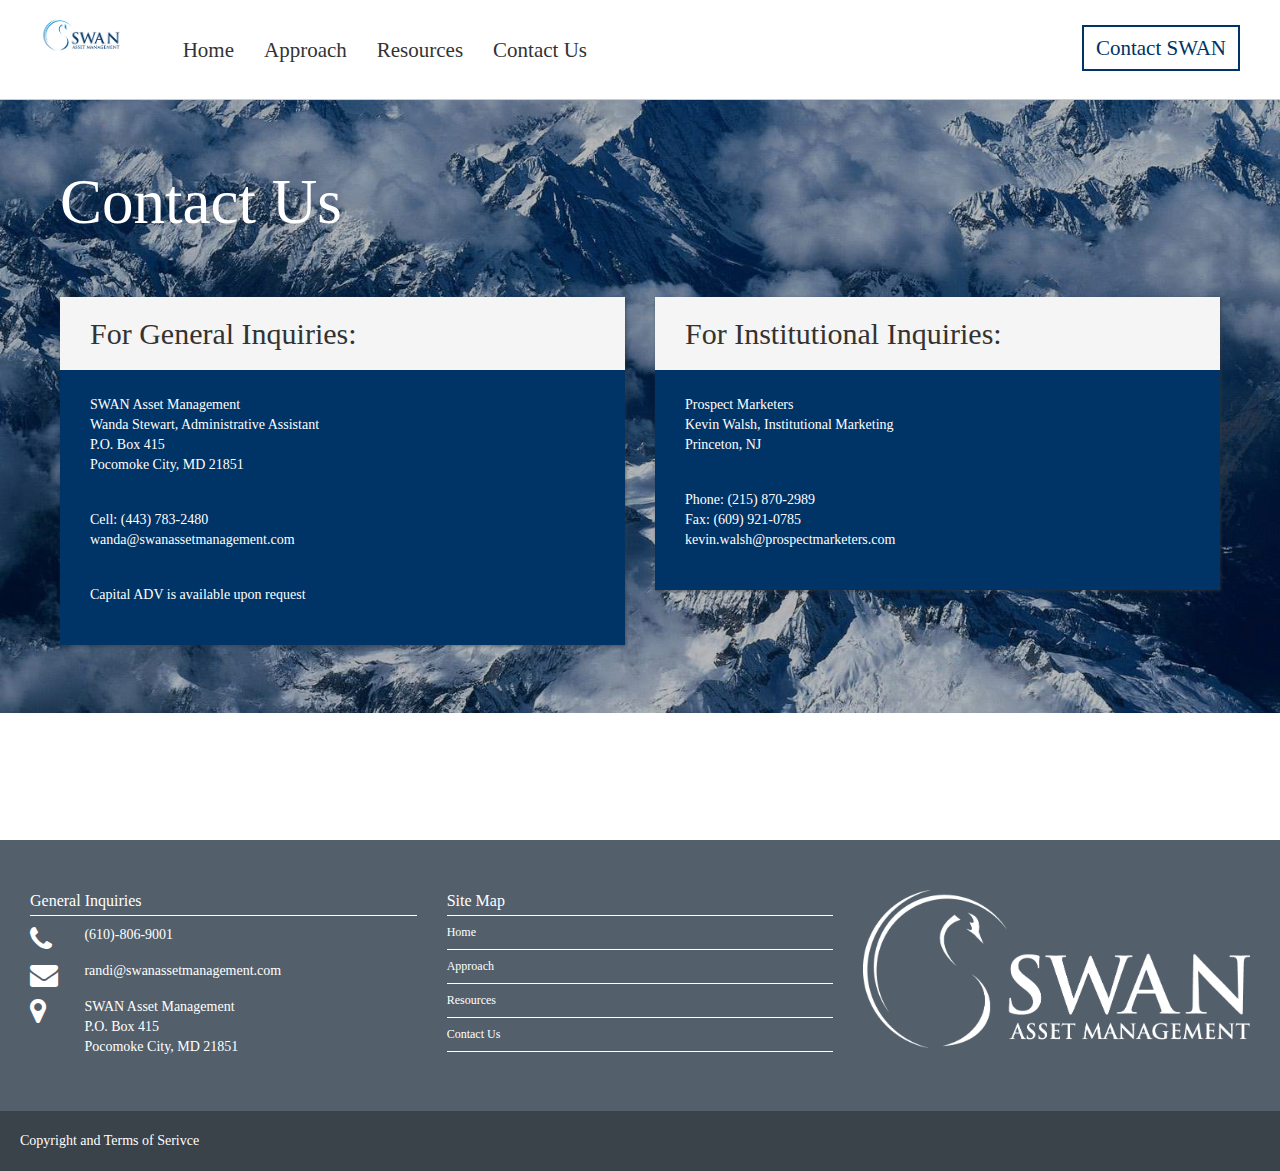
<file: contactus.html>
<!DOCTYPE html>
<html lang="en">
<head>
    <meta charset="utf-8">
    <meta http-equiv="X-UA-Compatible" content="IE=edge">
    <meta name="viewport" content="width=device-width, initial-scale=1">
    <!-- The above 3 meta tags *must* come first in the head; any other head content must come *after* these tags -->
    <meta name="description" content="">
    <meta name="author" content="">
    <!--<link rel="apple-touch-icon" sizes="57x57" href="/apple-icon-57x57.png">-->
    <!--<link rel="apple-touch-icon" sizes="60x60" href="/apple-icon-60x60.png">-->
    <!--<link rel="apple-touch-icon" sizes="72x72" href="/apple-icon-72x72.png">-->
    <!--<link rel="apple-touch-icon" sizes="76x76" href="/apple-icon-76x76.png">-->
    <!--<link rel="apple-touch-icon" sizes="114x114" href="/apple-icon-114x114.png">-->
    <!--<link rel="apple-touch-icon" sizes="120x120" href="/apple-icon-120x120.png">-->
    <!--<link rel="apple-touch-icon" sizes="144x144" href="/apple-icon-144x144.png">-->
    <!--<link rel="apple-touch-icon" sizes="152x152" href="/apple-icon-152x152.png">-->
    <!--<link rel="apple-touch-icon" sizes="180x180" href="/apple-icon-180x180.png">-->
    <!--<link rel="icon" type="image/png" sizes="192x192"  href="/android-icon-192x192.png">-->
    <!--<link rel="icon" type="image/png" sizes="32x32" href="/favicon-32x32.png">-->
    <!--<link rel="icon" type="image/png" sizes="96x96" href="/favicon-96x96.png">-->
    <!--<link rel="icon" type="image/png" sizes="16x16" href="/favicon-16x16.png">-->
    <!--<link rel="manifest" href="/manifest.json">-->
    <!--<meta name="msapplication-TileColor" content="#ffffff">-->
    <!--<meta name="msapplication-TileImage" content="/ms-icon-144x144.png">-->
    <!--<meta name="theme-color" content="#ffffff">-->

    <title>SWAN Asset Management</title>

    <!-- Bootstrap core CSS -->
    <link href="css/reset.css" rel="stylesheet">
    <!--<link href="https://fonts.googleapis.com/css?family=Roboto:300,400" rel="stylesheet">-->
    <link href="libraries/font-awesome/css/font-awesome.min.css" rel="stylesheet">
    <link href="css/bootstrap.min.css" rel="stylesheet">
    <link href="css/swan-styles.css" rel="stylesheet">

    <style>
        .panel-contact {
            /*margin-top: 20px;*/
            /*margin-bottom: 20px;*/
            /*padding: 20px;*/
            color: white !important;
            background-color: #003366 !important;
            -webkit-border-radius:0;
            -moz-border-radius:0;
            border-radius:0;
            border:0;
            /*height: auto;*/
            box-shadow: 1px 1px 3px rgba(55, 55, 55, .59);
        }

        .panel-contact .panel-heading {
            -webkit-border-radius:0;
            -moz-border-radius:0;
            border-radius:0;
            border:0;
        }

        .panel-contact .panel-heading h1 {
            padding:10px 15px 10px 15px;
            margin:0;
        }

        .panel-contact .panel-body p {
            padding:10px 15px 10px 15px;
        }
    </style>
</head>

<body>

<nav id="mainNav" class="navbar navbar-default navbar-fixed-top">
    <div class="container-fluid" style="padding:0 40px;">
        <!-- Brand and toggle get grouped for better mobile display -->
        <div class="navbar-header">
            <button type="button" class="navbar-toggle collapsed" data-toggle="collapse" data-target="#bs-example-navbar-collapse-1">
                <span class="sr-only">Toggle navigation</span>
                <span class="icon-bar"></span>
                <span class="icon-bar"></span>
                <span class="icon-bar"></span>
            </button>
            <a class="navbar-brand page-scroll" href="/index.html"><img height="40px" src="img/swan-logos/Swan.png"></a>
        </div>

        <!-- Collect the nav links, forms, and other content for toggling -->
        <div class="collapse navbar-collapse" id="bs-example-navbar-collapse-1">
            <ul class="nav navbar-nav navbar-left">
                <li>
                    <a href="index.html">Home</a>
                </li>
                <li>
                    <a href="approach.html">Approach</a>
                </li>
                <li>
                    <a href="resources.html">Resources</a>
                </li>
                <li>
                    <a href="contactus.html">Contact Us</a>
                </li>
            </ul>
            <a class="btn btn-primary navButton pull-right" href="contactus.html" role="button">Contact SWAN</a>
        </div>
        <!-- /.navbar-collapse -->
    </div>
    <!-- /.container-fluid -->
</nav>

<!-- Begin page content -->
<div class="container-fluid">
    <div class="jumbotron jumbotron-contactus" style="margin-bottom: 0px;">
        <h1>Contact Us</h1>
        <div class="row">
            <div class="col-sm-6">
                <div class="panel panel-default panel-contact">
                    <div class="panel-heading">
                        <h1>For General Inquiries:</h1>
                    </div>
                    <div class="panel-body">
                        <p>SWAN Asset Management<br>
                            Wanda Stewart, Administrative Assistant<br>
                            P.O. Box 415<br>
                            Pocomoke City, MD 21851</p>
                        <p>Cell: (443) 783-2480<br>
                            wanda@swanassetmanagement.com</p>
                        <p>Capital ADV is available upon request</p>
                    </div>
                </div>
            </div>
            <div class="col-sm-6">
                <div class="panel panel-default panel-contact">
                    <div class="panel-heading">
                        <h1>For Institutional Inquiries:</h1>
                    </div>
                    <div class="panel-body">
                        <p> Prospect Marketers<br>
                            Kevin Walsh, Institutional Marketing<br>
                            Princeton, NJ


                        </p>
                        <p> Phone: (215) 870-2989<br>
                            Fax: (609) 921-0785<br>
                            kevin.walsh@prospectmarketers.com</p>
                    </div>
                </div>
            </div>
        </div>
    </div>
</div>

<footer class="footer">
    <div class="footer-wrapper">
        <div class="row">
            <div class="col-sm-4 general">
                <div class="footer-heading">General Inquiries</div>
                <div class="footer-general row">
                    <div class="col-xs-2 text-left">
                        <i class="fa fa-phone fa-2x"></i>
                    </div>
                    <div class="col-xs-10 no-padding-left">
                        (610)-806-9001
                    </div>
                </div>
                <div class="footer-general row">
                    <div class="col-xs-2 text-left">
                        <i class="fa fa-envelope fa-2x"></i>
                    </div>
                    <div class="col-xs-10 no-padding-left">
                        <a href="mailto:wanda@swanassetmanagement.com" class="ftr">randi@swanassetmanagement.com</a>
                    </div>
                </div>
                <div class="footer-general row">
                    <div class="col-xs-2 text-left">
                        <i class="fa fa-map-marker fa-2x"></i>
                    </div>
                    <div class="col-xs-10 no-padding-left">
                        SWAN Asset Management<br>
                        P.O. Box 415<br>
                        Pocomoke City, MD 21851
                    </div>
                </div>

            </div>

            <div class="col-sm-4">
                <div class="footer-heading">Site Map</div>
                <div class="footer-text"><a href="index.html" class="ftr">Home</a></div>
                <div class="footer-text"><a href="approach.html" class="ftr">Approach</a></div>
                <div class="footer-text"><a href="resources.html" class="ftr">Resources</a></div>
                <div class="footer-text"><a href="contactus.html" class="ftr">Contact Us</a></div>
            </div>

            <div class="col-sm-4">
                <div style="margin: 0 0 0 0;color: white;">
                    <img src="img/swan-logos/Swan-all-white.png" style="width:100%;" alt="swan">
                    <!--<h4>"We let you sleep well at night in a world of uncertainty"</h4>-->
                </div>
            </div>
        </div>
        <!--<div class="container">-->
        <!---->

        <!--&lt;!&ndash;<div class="row">&ndash;&gt;-->
        <!--&lt;!&ndash;<div class="col-lg-12" style="text-align: center;color: #ffffff;">&ndash;&gt;-->
        <!--&lt;!&ndash;<div style="font-size:9pt;padding: 30px 0 10px 0">Copyright and Terms of Service</div>&ndash;&gt;-->
        <!--&lt;!&ndash;</div>&ndash;&gt;-->
        <!--&lt;!&ndash;</div>&ndash;&gt;-->

        <!--</div>-->

    </div>
    <div class="footer-banner">
        <div class="row">
            <div class="col-sm-4">
                <p style="margin:0;">Copyright and Terms of Serivce</p>
            </div>
            <div class="col-sm-8 text-right">
                <!--<p>CSSI Information</p>-->
            </div>
        </div>
    </div>
</footer>

<!-- Bootstrap core JavaScript
================================================== -->
<!-- Placed at the end of the document so the pages load faster -->
<script src="https://ajax.googleapis.com/ajax/libs/jquery/2.1.4/jquery.min.js"></script>
<!--<script>window.jQuery || document.write('<script src="../../assets/js/vendor/jquery.min.js"><\/script>')</script>-->
<script src="js/bootstrap.min.js"></script>
<!-- IE10 viewport hack for Surface/desktop Windows 8 bug -->
<!--<script src="../../assets/js/ie10-viewport-bug-workaround.js"></script>-->
</body>
</html>
</file>
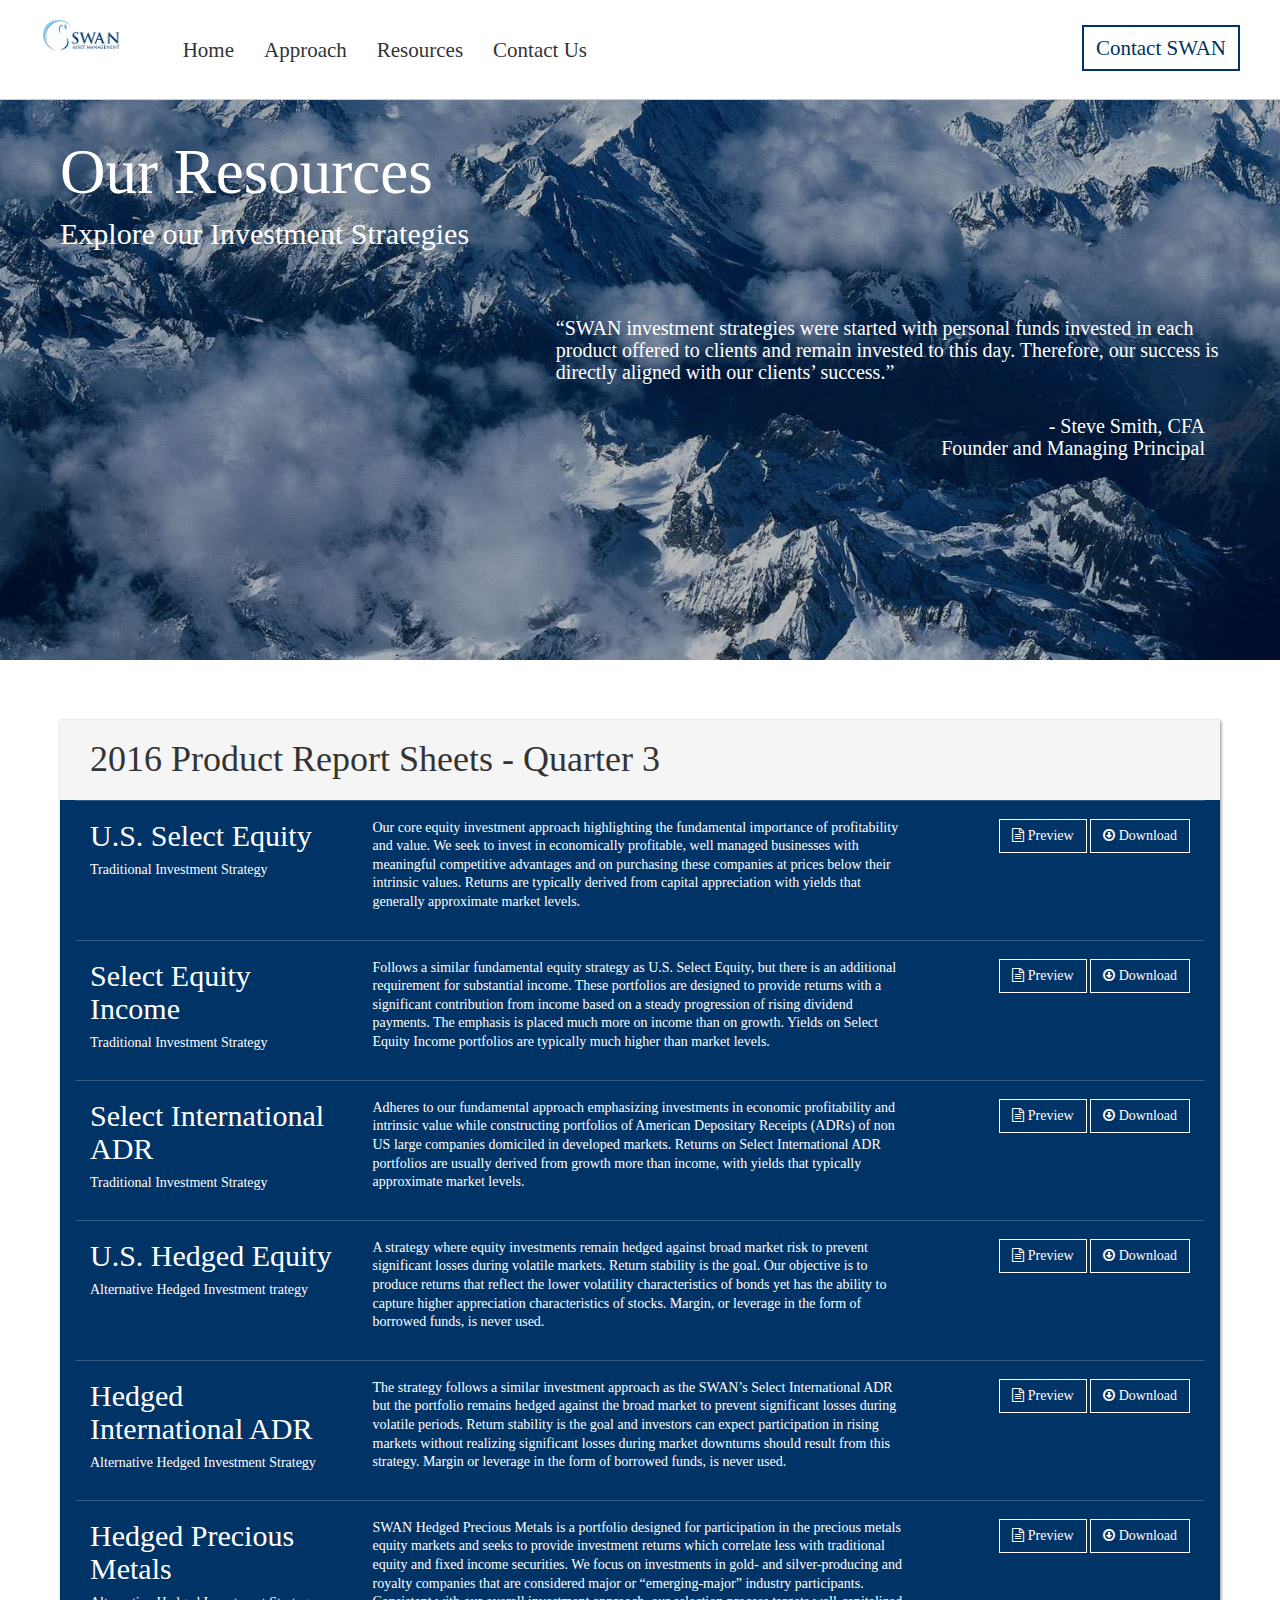
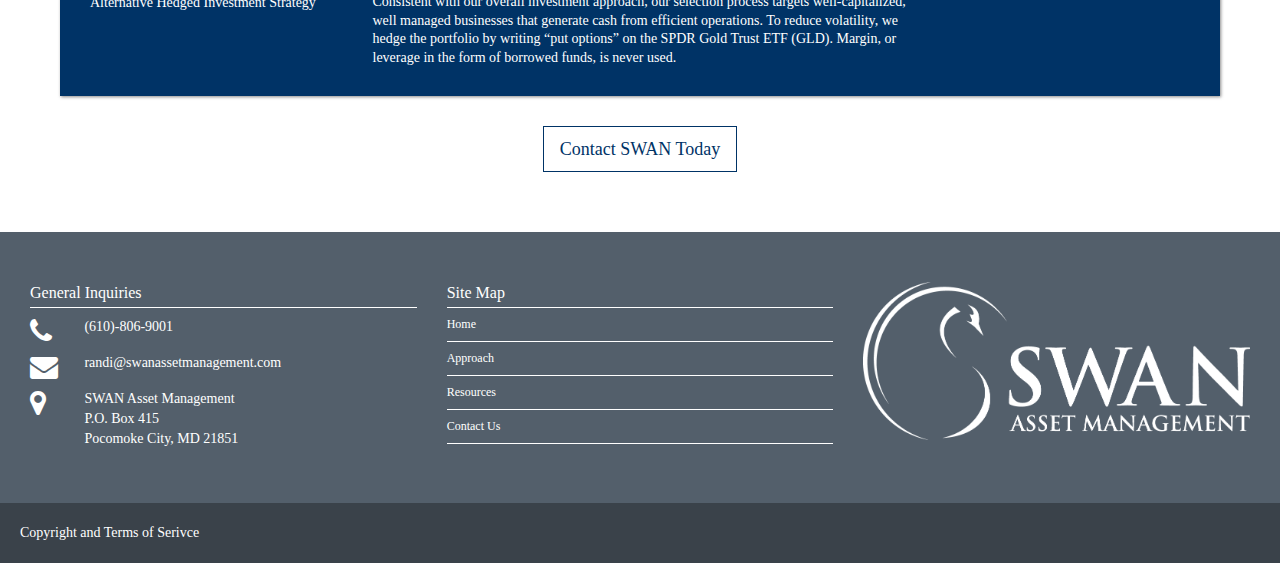
<file: resources.html>
<!DOCTYPE html>
<html lang="en">
<head>
    <meta charset="utf-8">
    <meta http-equiv="X-UA-Compatible" content="IE=edge">
    <meta name="viewport" content="width=device-width, initial-scale=1">
    <!-- The above 3 meta tags *must* come first in the head; any other head content must come *after* these tags -->
    <meta name="description" content="">
    <meta name="author" content="">
    <!--<link rel="apple-touch-icon" sizes="57x57" href="/apple-icon-57x57.png">-->
    <!--<link rel="apple-touch-icon" sizes="60x60" href="/apple-icon-60x60.png">-->
    <!--<link rel="apple-touch-icon" sizes="72x72" href="/apple-icon-72x72.png">-->
    <!--<link rel="apple-touch-icon" sizes="76x76" href="/apple-icon-76x76.png">-->
    <!--<link rel="apple-touch-icon" sizes="114x114" href="/apple-icon-114x114.png">-->
    <!--<link rel="apple-touch-icon" sizes="120x120" href="/apple-icon-120x120.png">-->
    <!--<link rel="apple-touch-icon" sizes="144x144" href="/apple-icon-144x144.png">-->
    <!--<link rel="apple-touch-icon" sizes="152x152" href="/apple-icon-152x152.png">-->
    <!--<link rel="apple-touch-icon" sizes="180x180" href="/apple-icon-180x180.png">-->
    <!--<link rel="icon" type="image/png" sizes="192x192"  href="/android-icon-192x192.png">-->
    <!--<link rel="icon" type="image/png" sizes="32x32" href="/favicon-32x32.png">-->
    <!--<link rel="icon" type="image/png" sizes="96x96" href="/favicon-96x96.png">-->
    <!--<link rel="icon" type="image/png" sizes="16x16" href="/favicon-16x16.png">-->
    <!--<link rel="manifest" href="/manifest.json">-->
    <!--<meta name="msapplication-TileColor" content="#ffffff">-->
    <!--<meta name="msapplication-TileImage" content="/ms-icon-144x144.png">-->
    <!--<meta name="theme-color" content="#ffffff">-->

    <title>SWAN Asset Management</title>

    <!-- Bootstrap core CSS -->
    <link href="css/reset.css" rel="stylesheet">
    <!--<link href="https://fonts.googleapis.com/css?family=Roboto:300,400" rel="stylesheet">-->
    <link href="libraries/font-awesome/css/font-awesome.min.css" rel="stylesheet">
    <link href="css/bootstrap.min.css" rel="stylesheet">
    <link href="css/swan-styles.css" rel="stylesheet">
    <style>


        .swanInfoSheet {
            background-color: #f1f1f1;
            margin-top: 10px;
            margin-bottom: 50px;
            /*color: black;*/
            /*height: auto;*/
            -webkit-border-radius:0;
            -moz-border-radius:0;
            border-radius:0;
            border:0;
            box-shadow: 1px 1px 3px rgba(55, 55, 55, .59);

        }

        .panel-quarterlyEarnings {
            /*margin-top: 20px;*/
            /*margin-bottom: 20px;*/
            /*padding: 20px;*/
            color: white !important;
            background-color: #003366 !important;
            -webkit-border-radius:0;
            -moz-border-radius:0;
            border-radius:0;
            border:0;
            /*height: auto;*/
            box-shadow: 1px 1px 3px rgba(55, 55, 55, .59);
        }

        .panel-quarterlyEarnings .panel-heading {
            -webkit-border-radius:0;
            -moz-border-radius:0;
            border-radius:0;
            border:0;
            /*background-color: #003366 !important;*/
            /*color: #ffffff;*/
        }

        .panel-quarterlyEarnings .panel-heading h1 {
            padding:10px 15px 10px 15px;
            margin:0;
        }

        .panel-quarterlyEarnings .panel-body {
            padding-top:0;
            padding-bottom:0;
        }

        .panel-quarterlyEarnings .panel-body .list-group {
            margin:0;
        }

        .panel-quarterlyEarnings .panel-body .list-group .list-group-item {
            /*color: #b2c1d1;*/
        }

        .panel-quarterlyEarnings .panel-body .list-group .list-group-item:last-child {
            /*color: #b2c1d1;*/
            border-bottom:0;
        }

        /*.panel-quarterlyEarnings .quarters {*/
            /*margin:7px 0 0 0;*/
            /*font-size:18px;*/
        /*}*/


        .panel-quarterlyEarnings .links {

        }

        .iframe-container {
            padding-bottom: 80%;
            padding-top: 20px; height: 0; overflow: hidden;
        }

        .iframe-container iframe,
        .iframe-container object,
        .iframe-container embed {
            position: absolute;
            top: 0;
            left: 0;
            width: 100%;
            height: 100%;
        }


    </style>
</head>

<body>

<nav id="mainNav" class="navbar navbar-default navbar-fixed-top">
    <div class="container-fluid" style="padding:0 40px;">
        <!-- Brand and toggle get grouped for better mobile display -->
        <div class="navbar-header">
            <button type="button" class="navbar-toggle collapsed" data-toggle="collapse" data-target="#bs-example-navbar-collapse-1">
                <span class="sr-only">Toggle navigation</span>
                <span class="icon-bar"></span>
                <span class="icon-bar"></span>
                <span class="icon-bar"></span>
            </button>
            <a class="navbar-brand page-scroll" href="/index.html"><img height="40px" src="img/swan-logos/Swan.png"></a>
        </div>

        <!-- Collect the nav links, forms, and other content for toggling -->
        <div class="collapse navbar-collapse" id="bs-example-navbar-collapse-1">
            <ul class="nav navbar-nav navbar-left">
                <li>
                    <a href="index.html">Home</a>
                </li>
                <li>
                    <a href="approach.html">Approach</a>
                </li>
                <li>
                    <a href="resources.html">Resources</a>
                </li>
                <li>
                    <a href="contactus.html">Contact Us</a>
                </li>
            </ul>
            <a class="btn btn-primary navButton pull-right" href="contactus.html" role="button">Contact SWAN</a>
        </div>
        <!-- /.navbar-collapse -->
    </div>
    <!-- /.container-fluid -->
</nav>

<div class="container-fluid">
    <div class="jumbotron jumbotron-approach">
        <div class="row" style="margin-top: 30px;">
            <div class="col-lg-6">
                <h1>Our Resources</h1>
                <h2>Explore our Investment Strategies</h2>
                <!--<br>-->
                <!--<br>-->
                <!--<br>-->
                <!--<br>-->


            </div>
            <div class="col-sm-7 text-left pull-right">
                <!--<h3>We believe in trust. All of our resources are available for everyone to access, with more upon request.</h3>-->
                <h3>
                    “SWAN investment strategies were started with personal funds invested in each product offered to clients and remain invested to this day. Therefore, our success is directly aligned with our clients’ success.”
                    <br><br>
                </h3>
                <h3 class="col-sm-7 text-right pull-right">
                    - Steve Smith, CFA
                    <br>
                    Founder and Managing Principal
                </h3>

            </div>
        </div>
    </div>
    <!--<div class="section bg-primary">-->
        <!--<div class="row">-->
            <!--<div class="col-lg-12">-->
                <!--<h2>How SWAN Fits</h2>-->
                <!--<br>-->
                <!--<p>Preview and download details on SWAN's investment stragety and explore our quarterly earnings reports.-->
                <!--</p>-->
                <!--<br>-->

            <!--</div>-->
        <!--</div>-->
    <!--</div>-->
    <div class="section bg-secondary">


        <div class="panel panel-default panel-quarterlyEarnings">
            <div class="panel-heading">
                <h1 style="font-weight: 500;">2016 Product Report Sheets - Quarter 3</h1>
            </div>
            <div class="panel-body">
                <div class="list-group">
                    <div class="list-group-item">
                        <div class="row">
                            <div class="col-xs-3">
                                <h2 class="quarters">U.S. Select Equity</h2>
                                <h5>Traditional Investment Strategy</h5>
                            </div>
                            <div class="col-xs-6">
                                <h5 style="line-height: 1.33;">
                                    Our core equity investment approach highlighting the fundamental
                                    importance of profitability and value.  We seek to invest in economically
                                    profitable, well managed businesses with meaningful competitive advantages and
                                    on purchasing these companies at prices below their intrinsic values.  Returns
                                    are typically derived from capital appreciation with yields that generally
                                    approximate market levels.
                                </h5>

                            </div>
                            <div class="col-xs-3">
                                <div class="links text-right">
                                    <a href="factSheets/swan%20US%20Select%20Equity%20Fact%20Sheet_3Q16.pdf" class="btn btn-default view-pdf"><i class="fa fa-file-text-o" aria-hidden="true"></i> Preview</a>
                                    <a href="factSheets/swan%20US%20Select%20Equity%20Fact%20Sheet_3Q16.pdf" download="All About Cats" class="btn btn-default"><i class="fa fa-arrow-circle-o-down" aria-hidden="true"></i> Download</a>
                                </div>
                            </div>
                        </div>
                    </div>
                    <div class="list-group-item">
                        <div class="row">
                            <div class="col-xs-3">
                                <h2>Select Equity Income</h2>
                                <h5>Traditional Investment Strategy</h5>
                            </div>
                            <div class="col-xs-6">
                                <h5 style="line-height: 1.33;">
                                    Follows a similar fundamental equity strategy as U.S. Select Equity, but there is an additional requirement for substantial income. These portfolios are designed to provide returns with a significant contribution from income based on a steady progression of rising dividend payments. The emphasis is placed much more on income than on growth. Yields on Select Equity Income portfolios are typically much higher than market levels.
                                </h5>

                            </div>
                            <div class="col-xs-3">
                                <div class="links text-right">
                                    <a href="factSheets/swan%20US%20Select%20Equity%20Income%20Fact%20Sheet_3Q16.pdf" class="btn btn-default view-pdf"><i class="fa fa-file-text-o" aria-hidden="true"></i> Preview</a>
                                    <a href="factSheets/swan%20US%20Select%20Equity%20Income%20Fact%20Sheet_3Q16.pdf" download="All About Cats" class="btn btn-default"><i class="fa fa-arrow-circle-o-down" aria-hidden="true"></i> Download</a>
                                </div>
                            </div>
                        </div>
                    </div>
                    <div class="list-group-item">
                        <div class="row">
                            <div class="col-xs-3">
                                <h2>Select International ADR</h2>
                                <h5>Traditional Investment Strategy</h5>
                            </div>
                            <div class="col-xs-6">
                                <h5 style="line-height: 1.33;">
                                    Adheres to our fundamental approach emphasizing investments in economic profitability and intrinsic value while constructing portfolios of American Depositary Receipts (ADRs) of non US large companies domiciled in developed markets. Returns on Select International ADR portfolios are usually derived from growth more than income, with yields that typically approximate market levels.
                                </h5>

                            </div>
                            <div class="col-xs-3">
                                <div class="links text-right">
                                    <a href="factSheets/swan%20International%20Select%20ADR%20Fact%20Sheet_3Q16.pdf" class="btn btn-default view-pdf"><i class="fa fa-file-text-o" aria-hidden="true"></i> Preview</a>
                                    <a href="factSheets/swan%20International%20Select%20ADR%20Fact%20Sheet_3Q16.pdf" download="All About Cats" class="btn btn-default"><i class="fa fa-arrow-circle-o-down" aria-hidden="true"></i> Download</a>
                                </div>
                            </div>
                        </div>
                    </div>
                    <div class="list-group-item">
                        <div class="row">
                            <div class="col-xs-3">
                                <h2>U.S. Hedged Equity</h2>
                                <h5>Alternative Hedged Investment trategy</h5>
                            </div>
                            <div class="col-xs-6">
                                <h5 style="line-height: 1.33;">
                                    A strategy where equity investments remain hedged against broad market risk to prevent significant losses during volatile markets.  Return stability is the goal. Our objective is to produce returns that reflect the lower volatility characteristics of bonds yet has the ability to capture higher appreciation characteristics of stocks. Margin, or leverage in the form of borrowed funds, is never used.
                                </h5>
                            </div>
                            <div class="col-xs-3">
                                <div class="links text-right">
                                    <a href="factSheets/swan%20US%20Hedged%20Equity%20Fact%20Sheet_3Q16.pdf" class="btn btn-default view-pdf"><i class="fa fa-file-text-o" aria-hidden="true"></i> Preview</a>
                                    <a href="factSheets/swan%20US%20Hedged%20Equity%20Fact%20Sheet_3Q16.pdf" download="All About Cats" class="btn btn-default"><i class="fa fa-arrow-circle-o-down" aria-hidden="true"></i> Download</a>
                                </div>
                            </div>
                        </div>
                    </div>
                    <div class="list-group-item">
                        <div class="row">
                            <div class="col-xs-3">
                                <h2>Hedged International ADR</h2>
                                <h5>Alternative Hedged Investment Strategy</h5>
                            </div>
                            <div class="col-xs-6">
                                <h5 style="line-height: 1.33;">
                                    The strategy follows a similar investment approach as the SWAN’s Select International ADR but the portfolio remains hedged against the broad market to prevent significant losses during volatile periods. Return stability is the goal and investors can expect participation in rising markets without realizing significant losses during market downturns should result from this strategy.  Margin or leverage in the form of borrowed funds, is never used.
                                </h5>
                            </div>
                            <div class="col-xs-3">
                                <div class="links text-right">
                                    <a href="factSheets/swan%20International%20Hedged%20ADR%20Fact%20Sheet_3Q16.pdf" class="btn btn-default view-pdf"><i class="fa fa-file-text-o" aria-hidden="true"></i> Preview</a>
                                    <a href="factSheets/swan%20International%20Hedged%20ADR%20Fact%20Sheet_3Q16.pdf" download="All About Cats" class="btn btn-default"><i class="fa fa-arrow-circle-o-down" aria-hidden="true"></i> Download</a>
                                </div>
                            </div>
                        </div>
                    </div>
                    <div class="list-group-item">
                        <div class="row">
                            <div class="col-xs-3">
                                <h2>Hedged Precious Metals</h2>
                                <h5>Alternative Hedged Investment Strategy</h5>
                            </div>
                            <div class="col-xs-6">
                                <h5 style="line-height: 1.33;">
                                    SWAN Hedged Precious Metals is a portfolio designed for participation in the precious metals equity markets and seeks to provide investment
                                    returns which correlate less with traditional equity and fixed income securities. We focus on investments in gold- and silver-producing and
                                    royalty companies that are considered major or “emerging-major” industry participants. Consistent with our overall investment approach,
                                    our selection process targets well-capitalized, well managed businesses
                                    that generate cash from efficient operations. To reduce volatility, we hedge the portfolio by writing “put options” on the SPDR Gold Trust ETF
                                    (GLD). Margin, or leverage in the form of
                                    borrowed funds, is never used.
                                </h5>
                            </div>
                            <div class="col-xs-3">
                                <div class="links text-right">
                                    <a href="factSheets/swan%20Hedged%20Precious%20Metals_3Q2016.pdf" class="btn btn-default view-pdf"><i class="fa fa-file-text-o" aria-hidden="true"></i> Preview</a>
                                    <a href="factSheets/swan%20Hedged%20Precious%20Metals_3Q2016.pdf" download="All About Cats" class="btn btn-default"><i class="fa fa-arrow-circle-o-down" aria-hidden="true"></i> Download</a>
                                </div>
                            </div>
                        </div>
                    </div>
                    <!--<div class="list-group-item">-->
                        <!--<div class="row">-->
                            <!--<div class="col-xs-5">-->
                                <!--<h3 class="quarters">Product 6</h3>-->
                            <!--</div>-->
                            <!--<div class="col-xs-7">-->
                                <!--<div class="links text-right">-->
                                    <!--<a href="http://vcsa.ucsd.edu/_files/assessment/resources/50_cats.pdf" class="btn btn-default view-pdf"><i class="fa fa-file-text-o" aria-hidden="true"></i> Preview</a>-->
                                    <!--<a href="http://vcsa.ucsd.edu/_files/assessment/resources/50_cats.pdf" download="All About Cats" class="btn btn-default"><i class="fa fa-arrow-circle-o-down" aria-hidden="true"></i> Download</a>-->
                                <!--</div>-->
                            <!--</div>-->
                        <!--</div>-->
                    <!--</div>-->
                </div>
            </div>
        </div>
        <div class="text-center" style="margin-top:30px;">
            <a href="contactus.html" class="btn btn-primary btn-lg">Contact SWAN Today</a>
        </div>
    </div>
</div>

<footer class="footer">
    <div class="footer-wrapper">
        <div class="row">
            <div class="col-sm-4 general">
                <div class="footer-heading">General Inquiries</div>
                <div class="footer-general row">
                    <div class="col-xs-2 text-left">
                        <i class="fa fa-phone fa-2x"></i>
                    </div>
                    <div class="col-xs-10 no-padding-left">
                        (610)-806-9001
                    </div>
                </div>
                <div class="footer-general row">
                    <div class="col-xs-2 text-left">
                        <i class="fa fa-envelope fa-2x"></i>
                    </div>
                    <div class="col-xs-10 no-padding-left">
                        <a href="mailto:wanda@swanassetmanagement.com" class="ftr">randi@swanassetmanagement.com</a>
                    </div>
                </div>
                <div class="footer-general row">
                    <div class="col-xs-2 text-left">
                        <i class="fa fa-map-marker fa-2x"></i>
                    </div>
                    <div class="col-xs-10 no-padding-left">
                        SWAN Asset Management<br>
                        P.O. Box 415<br>
                        Pocomoke City, MD 21851
                    </div>
                </div>

            </div>

            <div class="col-sm-4">
                <div class="footer-heading">Site Map</div>
                <div class="footer-text"><a href="index.html" class="ftr">Home</a></div>
                <div class="footer-text"><a href="approach.html" class="ftr">Approach</a></div>
                <div class="footer-text"><a href="resources.html" class="ftr">Resources</a></div>
                <div class="footer-text"><a href="contactus.html" class="ftr">Contact Us</a></div>
            </div>

            <div class="col-sm-4">
                <div style="margin: 0 0 0 0;color: white;">
                    <img src="img/swan-logos/Swan-all-white.png" style="width:100%;" alt="swan">
                    <!--<h4>"We let you sleep well at night in a world of uncertainty"</h4>-->
                </div>
            </div>
        </div>
        <!--<div class="container">-->
        <!---->

        <!--&lt;!&ndash;<div class="row">&ndash;&gt;-->
        <!--&lt;!&ndash;<div class="col-lg-12" style="text-align: center;color: #ffffff;">&ndash;&gt;-->
        <!--&lt;!&ndash;<div style="font-size:9pt;padding: 30px 0 10px 0">Copyright and Terms of Service</div>&ndash;&gt;-->
        <!--&lt;!&ndash;</div>&ndash;&gt;-->
        <!--&lt;!&ndash;</div>&ndash;&gt;-->

        <!--</div>-->

    </div>
    <div class="footer-banner">
        <div class="row">
            <div class="col-sm-4">
                <p style="margin:0;">Copyright and Terms of Serivce</p>
            </div>
            <div class="col-sm-8 text-right">
                <!--<p>CSSI Information</p>-->
            </div>
        </div>
    </div>
</footer>


<!-- Bootstrap core JavaScript
================================================== -->
<!-- Placed at the end of the document so the pages load faster -->
<script src="js/jquery-2.1.4.js"></script>
<!--<script>window.jQuery || document.write('<script src="../../assets/js/vendor/jquery.min.js"><\/script>')</script>-->
<script src="js/bootstrap.min.js"></script>
<script src="js/index.js"></script>
<!-- IE10 viewport hack for Surface/desktop Windows 8 bug -->
<!--<script src="../../assets/js/ie10-viewport-bug-workaround.js"></script>-->
</body>
</html>
</file>
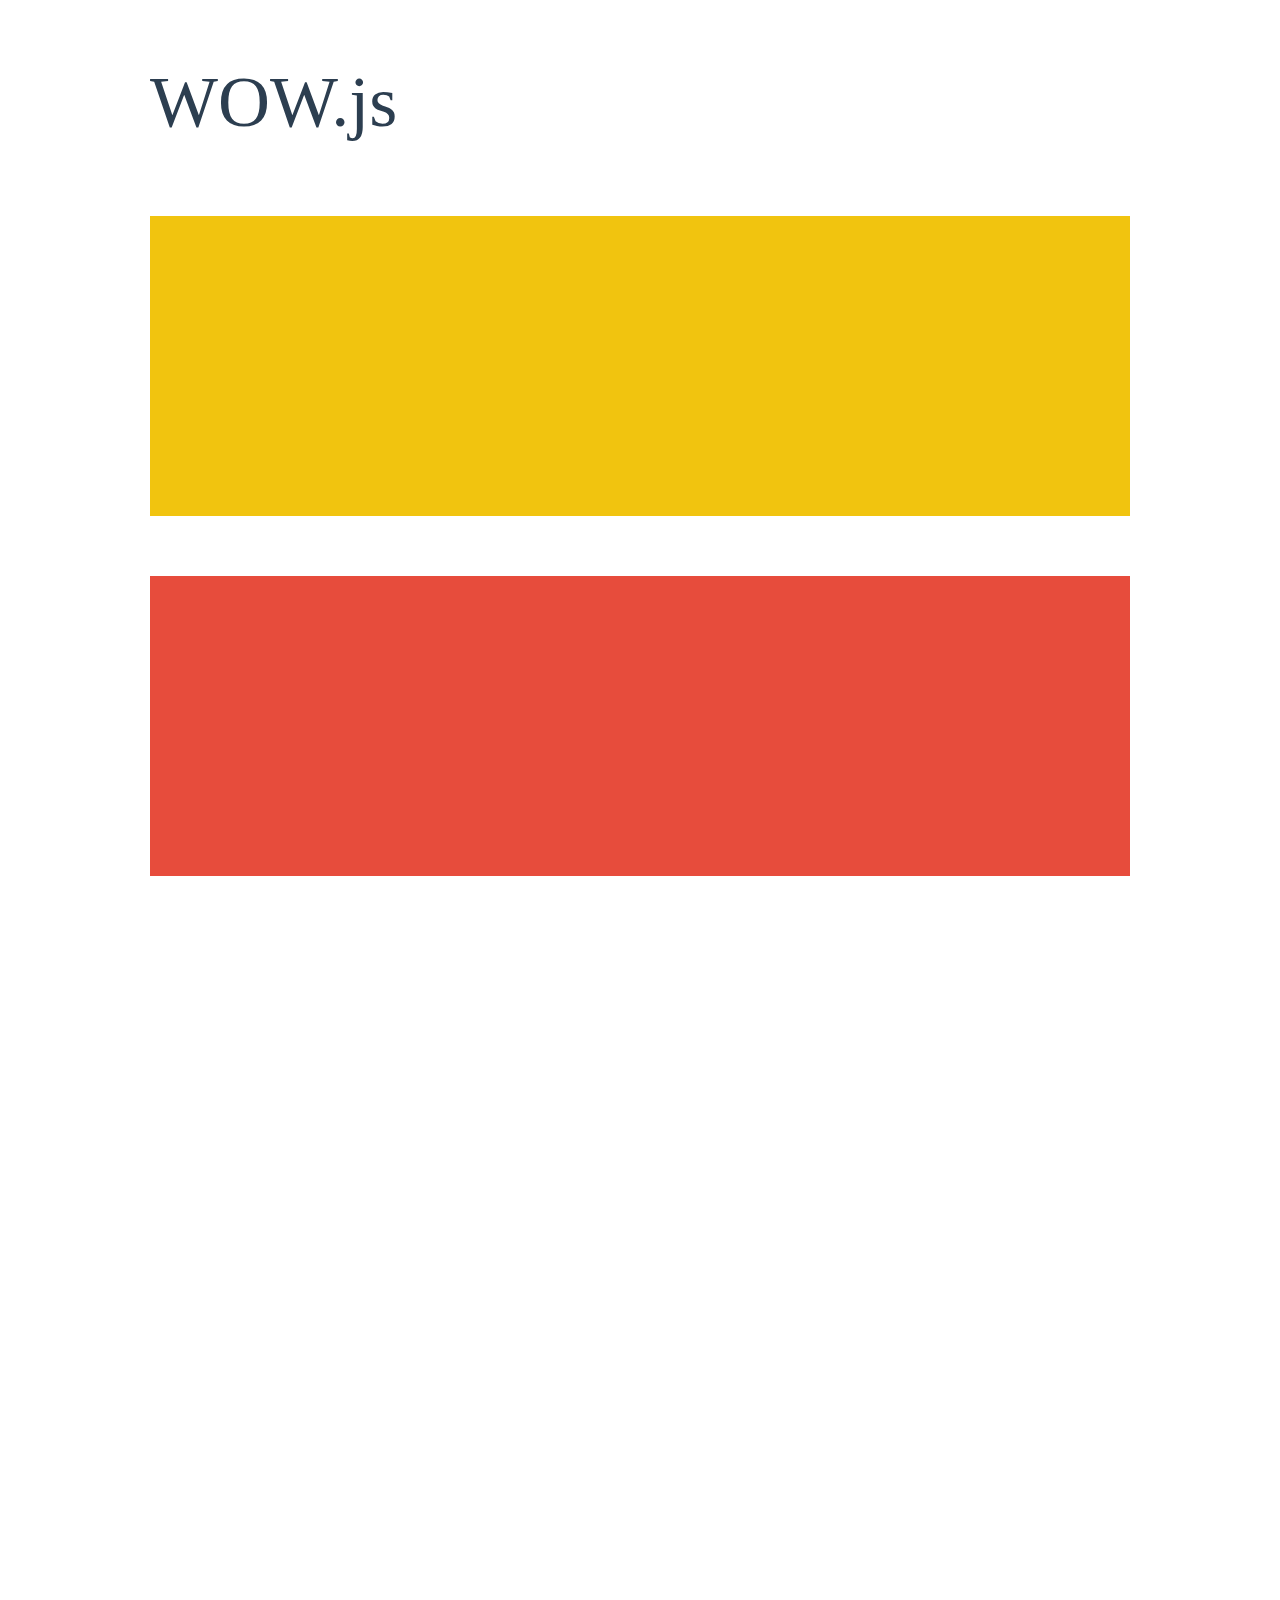
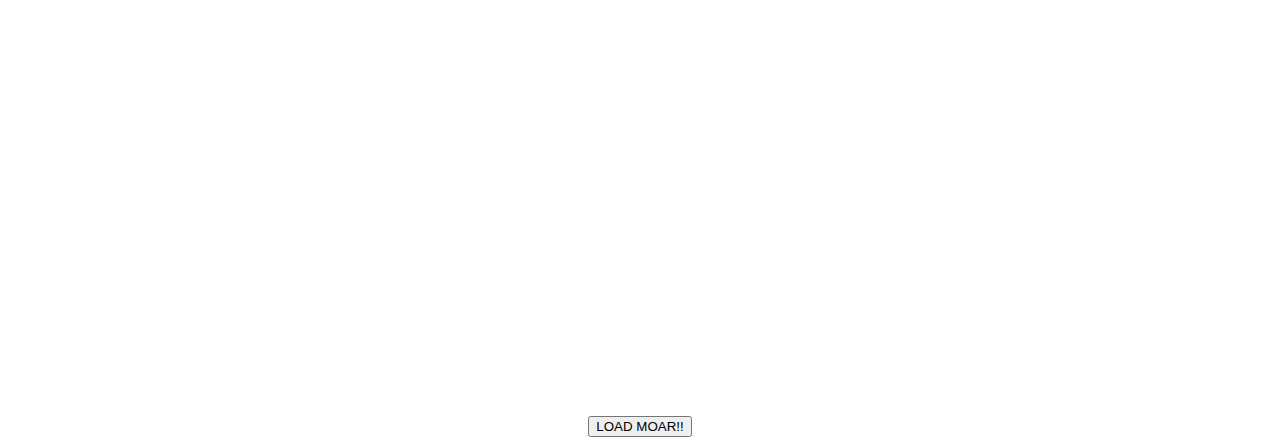
<file: libraries/WOW-master/demo.html>
<!doctype html>

<html lang="en">
<head>
  <meta charset="utf-8">
  <title>WOW</title>
  <link rel="stylesheet" href="css/libs/animate.css">
  <link rel="stylesheet" href="css/site.css">
  <style>
    .wow:first-child {
      visibility: hidden;
    }
  </style>
  <!--[if IE]>
    <script src="http://html5shiv.googlecode.com/svn/trunk/html5.js"></script>
  <![endif]-->
</head>

<body>
  <div id="container">
    <header>
      <h1>WOW.js</h1>
    </header>
    <div id="main">
      <section class="wow fadeInDown" style="background-color: #f1c40f;"></section>
      <section class="wow pulse" style="background-color: #e74c3c;" data-wow-iteration="infinite" data-wow-duration="1500ms"></section>
      <section class="section--purple wow slideInRight" data-wow-delay="2s"></section>
      <section class="section--blue wow bounceInLeft" data-wow-offset="300"></section>
      <section class="section--green wow slideInLeft" data-wow-duration="4s"></section>
      <button id="moar">LOAD MOAR!!</button>
    </div>
  </div>
  <script src="dist/wow.js"></script>
  <script>
    wow = new WOW(
      {
        animateClass: 'animated',
        offset:       100,
        callback:     function(box) {
          console.log("WOW: animating <" + box.tagName.toLowerCase() + ">")
        }
      }
    );
    wow.init();
    document.getElementById('moar').onclick = function() {
      var section = document.createElement('section');
      section.className = 'section--purple wow fadeInDown';
      this.parentNode.insertBefore(section, this);
    };
  </script>
</body>
</html>
</file>
<file: css/swan-styles.css>
/* Sticky footer styles
-------------------------------------------------- */
html {
  position: relative;
  min-height: 100%;
}
body {
  /* Margin bottom by footer height */
  margin-bottom: 60px;
  font-family: "Open Sans", "Helvetica Neue", Serif ;
  font-weight:300;
  color: #535f6b;
}

.no-padding-left {
  padding-left:0px;
}
.footer {
  position: absolute;
  bottom: 0;
  width: 100%;
  /* Set the fixed height of the footer here */
  height: 60px;
  /*background-color: #f5f5f5;*/
}

.footer-wrapper {
  width:100%;
  padding:50px 30px;
  background:#535f6b;

}

.footer-banner {
  padding:20px;
  background: #3A424A;
  color: white;
}

.footer .footer-wrapper .container {
  min-height:220px;
  padding:50px 0;
}

.footer .footer-wrapper .general .footer-heading {
  margin-bottom:5px;
}

.footer-heading {
  font-weight:300;
  font-size:12pt;
  color:white;
  padding: 0 0 2px 0;
  border-bottom:1px solid white;
}
.footer-text {
  font-size:9pt;
  color:white;
  border-bottom:1px solid white;
  padding: 8px 0 8px 0;
}

.footer-general {
  /*font-size:9pt;*/
  color:white;
  /*border-bottom:1px solid white;*/
  padding: 4px 0 4px 0;
}

.footer-general:first-child {
  margin-top:10px;
}

.footer-general a {
  color:white;
}

.footer-text a {
  color:white;
}

.footer .fa-5x {
  padding:0 5px;
  vertical-align: middle;
  color: white;
}

.footer .fa-2x {
  padding:0 15px 0 0;
  vertical-align: middle;

}

.h1, .h2, .h3, .h4, .h5, .h6, h1, h2, h3, h4, h5, h6 {
  font-weight: 300;
  margin-top:0;
}

.btn-default {
  -webkit-border-radius:0;
  -moz-border-radius:0;
  border-radius:0;
  border:1px solid #fff;
  background:#003366;
  color: white;
}



.btn-primary {
  -webkit-border-radius:0;
  -moz-border-radius:0;
  border-radius:0;
  border:1px solid #003366;
  background: white;
  color: #003366;
}

.navButton {
  margin-top:22px;
  box-shadow: 2px;
}

.servicesButton {
  margin-top: -85px;
}

.dataButton {
  border:1px solid #fff;
  background:#fff;
  color: #003366;
}

h3 span {
  font-size: xx-large;
}

.alternative {
  background-color: white;
}

.aboutus .row .quoteBlock {
  /*background-color: #f1f1f1;*/
  background-color: transparent;
  height: auto;
  z-index: 5;
  padding: 7px 15px 7px 30px;
  /*right: 4%;*/
  color: black;
  /*box-shadow: 1px 1px 3px rgba(55, 55, 55, .59);*/
}

h4 {
  line-height: 1.5;

}

h4.blue::selection {
  background: #003366;
}
h4.blue::-moz-selection {
  background: #003366;
}

.row .col-sm-4 .list-group .alternative {
   background-color: white;
   color: #003366;
}

.row .col-sm-4 .list-group .alternative:hover {
  background-color: #003366;
  color: white;
}

.col-sm-12 .btn-default {
  float: right;
  margin-left: 10px;
  margin-top: 5px;
}


/* Custom page CSS
-------------------------------------------------- */
/* Not required for template or sticky footer method. */

body > .container-fluid {
  padding: 60px 15px 0;
  padding-right:0;
  padding-left:0;
}
.container .text-muted {
  margin: 20px 0;
}

.footer > .container {
  padding-right: 15px;
  padding-left: 15px;
}

/*this is to control where the anchors to jump to adjusting for
the height of the fixed navbar - homepage only*/
#whatWeDo {
   padding-top: 155px;
   margin-top: -155px;
 }
#explore {
  padding-top: 155px;
  margin-top: -155px;
  margin-bottom: 115px;
}
#ourTeam {
   padding-top: 135px;
   margin-top: -135px;
 }



.index-nav {
  color: #fff;
  margin-top:60px;
  margin-bottom:30px;
}

#mainNav {
  height: 100px;
}

#mainNav a {
  font-size: 1.5em;

}

/*this is to change nav bar link spacing to conform
with new logo size*/
@media (min-width: 768px) {
  .navbar-left > li > a {
    padding-top: 40px !important;
  }

  #mainNav .btn-primary {
    margin-top: 25px;
    border: 2px solid #003366;
  }
}


.jumbotron-main {
  padding-top: 20px;
}

.jumbotron-main .index-nav h2 {
  font-size:25px;
}

.index-nav i {
  padding-bottom:15px;
}

.bg-primary {
  background:#003366;
  color:white !important;
}

.bg-secondary {
  background:white;
  color:black !important;
}


.section {
  padding:60px;
}

.list-group {
  margin-top:40px;
  margin-bottom:40px;
}

.list-group-item.active, .list-group-item.active:focus, .list-group-item.active:hover {
  z-index: 2;
  color: #fff;
  background-color: #003366;
  border-color: #003366;
}

a.list-group-item:focus, a.list-group-item:hover, button.list-group-item:focus, button.list-group-item:hover {
  color: #555;
  text-decoration: none;
  background-color: #f5f5f5;
}

.list-group-item {
  position: relative;
  display: block;
  padding: 18px 15px;
  margin-bottom: -1px;
  background-color: #003366;
  border: 1px solid #325b84;
  border-right:0;
  border-left:0;
}

a.list-group-item, button.list-group-item {
  color: #b2c1d1;
}

.list-group-item:first-child {
  border-top-left-radius: 0;
  border-top-right-radius: 0;
}

.list-group-item:last-child {
  margin-bottom: 0;
  border-bottom-right-radius: 0;
  border-bottom-left-radius: 0;
}


.list-group .fa-angle-right {
  float: right;
  display: inline-block;
  vertical-align: middle;
}

.wrapper{position:relative;}
.bottom{position:absolute; bottom:0;}

.jumbotron-main h2 {
  font-size: 60px;
}

.jumbotron-main h1 {
  margin-bottom:0;
}

.jumbotron-main h4 {
  font-size: 20px;
}

.jumbotron-main p {
  font-size: 15px;
}

.img-circle {
  margin-bottom:20px;
  margin-top:40px;
}

.container-fluid .jumbotron {
  background: url('../img/flipped_snowy-mountain.png') no-repeat center center fixed;
  -webkit-background-size: cover;
  -moz-background-size: cover;
  -o-background-size: cover;
  background-size: cover;
  /*height:80vh;*/
  -webkit-border-radius: 0;
  -moz-border-radius: 0;
  border-radius: 0;
  color: #ffffff;
  margin-bottom:0;
}

.container-fluid .jumbotron-main {
  min-height:500px;
  max-height:600px;
  height:90vh;

}

.container-fluid .jumbotron-approach {
  min-height:500px;
  max-height:600px;
  height:90vh;
}

.container-fluid .jumbotron-approach h3 {
  font-size:20px;
}

.container-fluid .jumbotron-resources {
  min-height:500px;
  max-height:600px;
  height:90vh;
}

.container-fluid .jumbotron-resources h1 {
  margin-top:60px;
}

.container-fluid .jumbotron-contactus {

}

.container-fluid .jumbotron-contactus h1 {
  margin:60px 0;
}

.container-fluid .jumbotron-contactus .panel-heading h1 {
  font-size:30px;
}

.container-fluid .jumbotron-contactus .panel-body p {
  font-size:14px;
}

.container-fluid .jumbotron .text-left {
  background-color: transparent;
  z-index: 5;
  margin-top: 3em;
  padding: 15px;
  /*left: 5%;*/
  color: white;
  height: auto;
  font-weight: 800;
  /*box-shadow: 1px 0px 5px rgba(255, 255, 255, 0.58)*/
}

#resourcesTab {
  margin-top: 240px;
}

.section .row .col-sm-8 .col-sm-12 {
  background-color: #d8f0e2;
  z-index: 5;
  margin-top: 0px;
  margin-bottom: 30px;
  padding: 20px;
  left: 0%;
  color: black;
  height: auto;
  box-shadow: 1px 1px 3px rgba(55, 55, 55, .59);
}

.panel-quote {
  background: #DAE2E9;
  padding:15px;
}
/*.section .row .col-sm-8 .col-sm-12 {*/
  /*background-color: #d8f0e2;*/
  /*z-index: 5;*/
  /*margin-top: 0px;*/
  /*margin-bottom: 30px;*/
  /*padding: 20px;*/
  /*left: 0;*/
  /*color: black;*/
  /*height: auto;*/
  /*box-shadow: 1px 1px 3px rgba(55, 55, 55, .59);*/

/*}*/
/*.row .col-sm-4, img {*/
  /*display: inline-block !important;*/
  /*margin-bottom: 10px;*/
/*}*/


/*.swanInfoSheet {*/
  /*background-color: #f1f1f1;*/
  /*margin-top: 20px;*/
  /*margin-bottom: 20px;*/
  /*padding: 20px;*/
  /*color: black;*/
  /*height: auto;*/
  /*box-shadow: 1px 1px 3px rgba(55, 55, 55, .59);*/

/*}*/

/*.quarterlyEarnings {*/
  /*margin-top: 20px;*/
  /*margin-bottom: 20px;*/
  /*padding: 20px;*/
  /*color: white !important;*/
  /*background-color: #003366 !important;*/
  /*height: auto;*/
  /*box-shadow: 1px 1px 3px rgba(55, 55, 55, .59);*/

/*}*/
/*.row .quarterlyEarnings .years {*/
  /*padding-right: 0px;*/
  /*padding-left: 0px;*/

/*}*/

/*.row .quarterlyEarnings h1 {*/
  /*font-weight: 600;*/
  /*border-bottom: 1px solid white;*/
  /*margin-bottom: 35px;*/
/*}*/

/*.row .quarterlyEarnings .quarters {*/
  /*font-weight: 600;*/
  /*display: inline;*/
  /*border-bottom: none;*/
/*}*/



/*.iframe-container {*/
  /*padding-bottom: 80%;*/
  /*padding-top: 20px; height: 0; overflow: hidden;*/
/*}*/

/*.iframe-container iframe,*/
/*.iframe-container object,*/
/*.iframe-container embed {*/
  /*position: absolute;*/
  /*top: 0;*/
  /*left: 0;*/
  /*width: 100%;*/
  /*height: 100%;*/
/*}*/

.navbar-default {
  background-color: #fff;  /*-------------------------////CHANGE THIS////-----------------------------*/
  -webkit-transition: all .35s;
  -moz-transition: all .35s;
  transition: all .35s;
  border:0;
}

.navbar-default .navbar-header .navbar-brand {
  /*text-transform: uppercase;*/
  /*font-family: 'Ek Mukta','Helvetica Neue',Arial,sans-serif;*/
  /*font-weight: 700;*/
  color: #849CA3;  /*-------------------------////CHANGE THIS////-----------------------------*/
}

.navbar-default .navbar-header .navbar-brand:hover,
.navbar-default .navbar-header .navbar-brand:focus {
  color: #eb3812;  /*-------------------------////CHANGE THIS////-----------------------------*/
}

.navbar-default .nav > li>a,
.navbar-default .nav>li>a:focus {
  /*text-transform: uppercase;*/
  font-size: 18px;
  /*font-weight: 700;*/
  color: #222;  /*-------------------------////CHANGE THIS////-----------------------------*/
}

.navbar-default .nav > li>a:hover,
.navbar-default .nav>li>a:focus:hover {
  color: #849CA3;  /*-------------------------////CHANGE THIS////-----------------------------*/
}

.navbar-default .nav > li.active>a,
.navbar-default .nav>li.active>a:focus {
  color: #849CA3 !important;  /*-------------------------////CHANGE THIS////-----------------------------*/
  background-color: #fff;
}

.navbar-default .nav > li.active>a:hover,
.navbar-default .nav>li.active>a:focus:hover {
  background-color: #fff;
}

.header-signup-button {
  color:#fff !important;
  padding-top:15px;
  padding-bottom:15px;
  margin-top:15px;
}

.header-login-button {
  color:#fff !important;
  padding-top:15px;
  padding-bottom:15px;
  margin-top:15px;
  margin-right: 15px;
}

@media(min-width:768px) {
  .navbar-default {
    /*border-color: rgba(255,255,255,.3);*/
    background-color: #fff;
    border-bottom:1px solid #ccc;
  }

  .navbar-default .navbar-header .navbar-brand {
    color: rgb(255,255,255);
  }

  .navbar-default .navbar-header .navbar-brand:hover,
  .navbar-default .navbar-header .navbar-brand:focus {
    color: #fff;
  }

  .navbar-default .nav > li>a,
  .navbar-default .nav>li>a:focus {
    color: #333;
    font-size: 18px;
  }

  .navbar-default .nav > li>a:hover,
  .navbar-default .nav>li>a:focus:hover {
    color: #849CA3;
  }

  .navbar-default.affix {
    /*border-color: rgba(34,34,34,.05);*/
    background-color: #fff;
  }


  .navbar-default.affix .navbar-header .navbar-brand {
    font-size: 14px;
    color: #849CA3;
  }

  .navbar-default.affix .navbar-header .navbar-brand:hover,
  .navbar-default.affix .navbar-header .navbar-brand:focus {
    color: #eb3812;
  }

  .navbar-default.affix .nav > li>a,
  .navbar-default.affix .nav>li>a:focus {
    color: #333;
  }

  .navbar-default.affix .nav > li>a:hover,
  .navbar-default.affix .nav>li>a:focus:hover {
    color: #849CA3;
  }

  .navbar-left {
    padding-left:30px;
  }

  .navbar-left > li > a {
    padding-top: 30px;
    padding-bottom: 30px;
  }

  .signup-btn {
    background: #003366;
    color: #fff !important;
  }
}

@media(max-width:768px) {


  .navbar-default {
    min-height: 80px;
  }

  .navbar-toggle {
    margin-top:23px;
    border-color: #849CA3 !important;
  }

  .navbar-default .navbar-toggle .icon-bar {
    background-color: #849CA3;
  }

  .navbar-default .navbar-toggle:focus, .navbar-default .navbar-toggle:hover {
    background-color: #849CA3;
    border-color: #fff !important;
  }

  .navbar-default .navbar-toggle:focus .icon-bar, .navbar-default .navbar-toggle:hover .icon-bar{
    background-color: #fff;
  }

  .navbar-default .navbar-collapse {
    border-top:0;
  }

  .navbar-right > li > a {
    margin-top:0;
    margin-bottom:15px;
  }

  .navbar-left {
    padding-left:0;
  }

  .marketing-img {
    /*margin-top:30px;*/
  }

}

.data .col-sm-8 {
  position: relative;
}
/*.se-bio {*/
  /*position: absolute;*/
  /*background: #003366;*/
  /*bottom:40px;*/
  /*right:20px;*/
  /*width:75%;*/
  /*top: 0;*/
  /*padding:10px 10px 10px 10px;*/

/*}*/
</file>
<file: libraries/WOW-master/css/site.css>
h1 {
  font-size:     72px;
  line-height:   1.5;
  color: #2c3e50;
  font-weight:   100;
}

#container {
  width:  980px;
  margin: 0 auto;
}

section {
  height: 300px;
  margin: 60px 0;
}

.section--purple {
  background-color: #9b59b6;
}

.section--blue {
  background-color: #3498db;
}

.section--green {
  background-color: #2ecc71;
}

#main {
  text-align: center;
}

#more {
  margin: 20px auto 48px;
}
</file>
